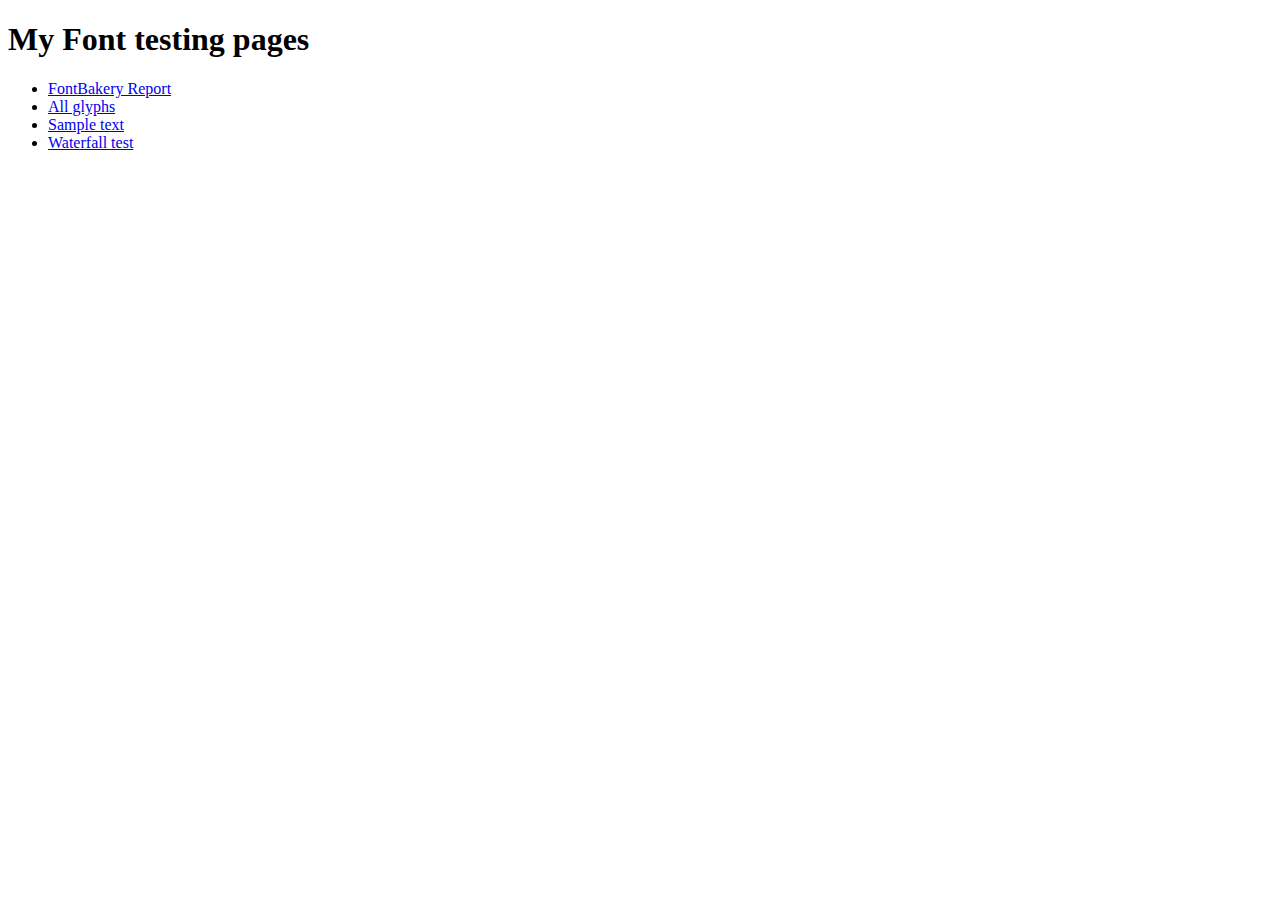
<file: font/fragment-mono-fonts/out/index.html>
<!DOCTYPE html>
<html>
	<head>
		<meta charset="utf-8" />
		<meta name="viewport" content="width=device-width, initial-scale=1" />
		<title>My Font development</title>
	</head>
	<body>
		<h1>My Font testing pages</h1>
		<ul>
			<li>
				<a href="fontbakery/fontbakery-report.html">FontBakery Report</a>
			</li>
			<li>
				<a href="proof/glyphs.html">All glyphs</a>
			</li>
			<li>
				<a href="proof/text.html">Sample text</a>
			</li>
			<li>
				<a href="proof/waterfall.html">Waterfall test</a>
			</li>
		</ul>
	</body>
</html>
</file>
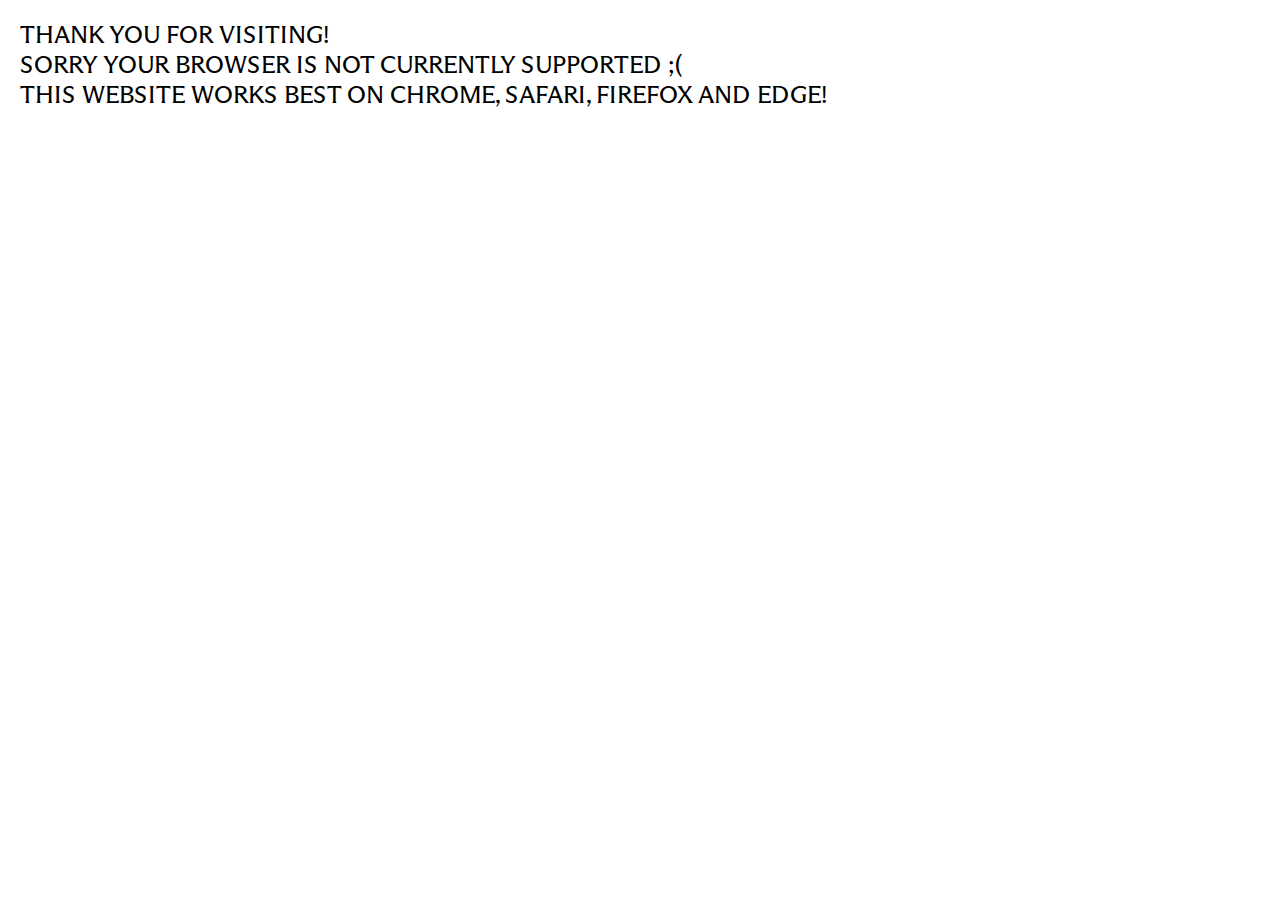
<file: index_ie.html>
<!DOCTYPE html>
<html>
  <head>
    <title>uʍop ǝpısdn slooʇ</title>
    <!-- <link rel="shortcut icon" href="favicon.ico"> -->
    <meta charset="utf-8">
    <meta name="viewport" content="width=device-width, initial-scale=1">

    <!-- css -->
    <link rel="stylesheet" href="index.css">
    <link rel="stylesheet" href="font.css">

  </head>

 <body>
   <style>
     html, body {
       padding: 10px 10px 10px 10px;
       overflow-y: auto;
    }
   </style>

    <div class="font-menu">

      Thank you for visiting!<br>
      Sorry your browser is not currently supported ;( <br>
      This website works best on Chrome, Safari, Firefox and Edge!<br><br>
    </div>
  </body>
</html>
</file>
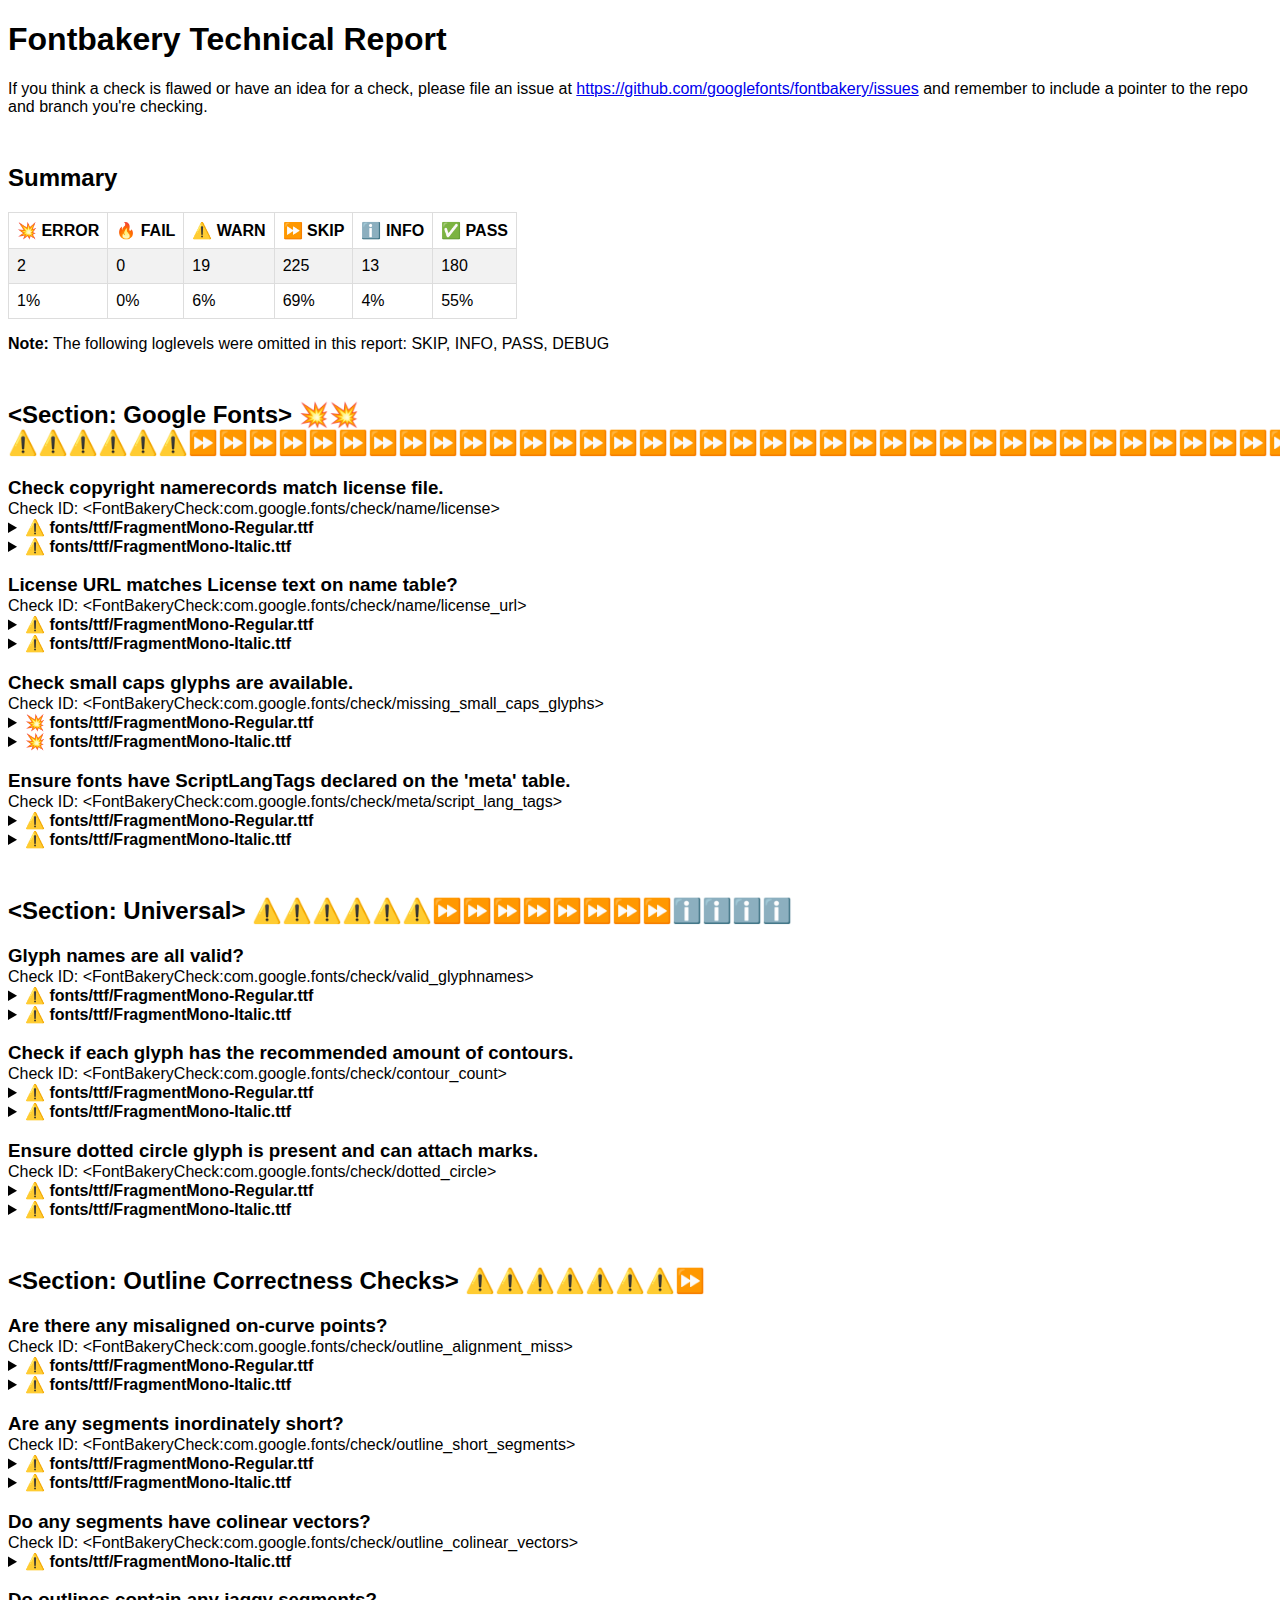
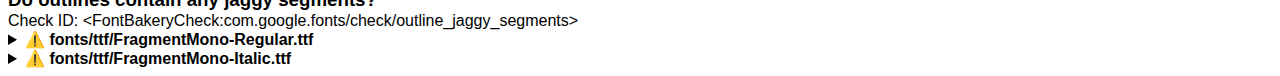
<file: font/fragment-mono-fonts/out/fontbakery/fontbakery-report.html>
<!DOCTYPE html>
                <html lang="en">
                    <head>
                        <meta charset="utf-8">
                        <title>Fontbakery Check Report</title>
                        <style>
                            
            html {
                font-family: sans-serif;
            }

            h2 {
                margin-top: 2em;
            }

            h3 {
                margin-bottom: 1px;
            }

            table {
                border-collapse: collapse;
            }

            th,
            td {
                border: 1px solid #ddd;
                padding: 0.5em
            }

            tr:nth-child(even) {
                background-color: #f2f2f2;
            }

            tr {
                text-align: left;
            }

            ul {
                margin-top: 0;
            }

            .details_item {
                list-style: none;
                display: flex;
                align-items: baseline;
            }

            .details_indicator {
                flex: 0 0 5em;
                font-weight: bold;
                padding-right: 0.5em;
                text-align: right;
            }

            .details_text {
                flex: 1 0;
            }
            
                        </style>
                    </head>
                    <body>
                    <h1>Fontbakery Technical Report</h1>
<div>If you think a check is flawed or have an idea for a check, please  file an issue at <a href='https://github.com/googlefonts/fontbakery/issues'>https://github.com/googlefonts/fontbakery/issues</a> and remember to include a pointer to the repo and branch you're checking.</div>
<h2>Summary</h2>
            <table>
            <tr>
                <th>💥 ERROR</th>
                <th>🔥 FAIL</th>
                <th>⚠️ WARN</th>
                <th>⏩ SKIP</th>
                <th>ℹ️ INFO</th>
                <th>✅ PASS</th>
            </tr>
            <tr>
                <td>2</td>
                <td>0</td>
                <td>19</td>
                <td>225</td>
                <td>13</td>
                <td>180</td>
            </tr>
            <tr>
                <td>1%</td>
                <td>0%</td>
                <td>6%</td>
                <td>69%</td>
                <td>4%</td>
                <td>55%</td>
            </tr>
            </table>
            
<p><strong>Note:</strong> The following loglevels were omitted in this report: SKIP, INFO, PASS, DEBUG</p>
<h2>&lt;Section: Google Fonts&gt; 💥💥⚠️⚠️⚠️⚠️⚠️⚠️⏩⏩⏩⏩⏩⏩⏩⏩⏩⏩⏩⏩⏩⏩⏩⏩⏩⏩⏩⏩⏩⏩⏩⏩⏩⏩⏩⏩⏩⏩⏩⏩⏩⏩⏩⏩⏩⏩⏩⏩⏩⏩⏩⏩⏩⏩⏩⏩⏩⏩⏩⏩⏩⏩⏩⏩⏩⏩⏩⏩⏩⏩⏩⏩⏩⏩⏩⏩⏩⏩⏩⏩⏩⏩⏩⏩⏩⏩⏩⏩⏩⏩⏩⏩⏩⏩⏩⏩⏩⏩⏩⏩⏩⏩⏩⏩⏩⏩⏩⏩⏩⏩⏩⏩⏩⏩⏩⏩⏩⏩⏩⏩⏩⏩⏩⏩⏩⏩⏩⏩⏩⏩⏩⏩⏩⏩⏩⏩⏩⏩⏩⏩⏩⏩⏩⏩⏩⏩⏩⏩⏩⏩⏩⏩⏩⏩⏩⏩⏩⏩⏩⏩⏩⏩⏩⏩⏩⏩⏩⏩⏩⏩⏩⏩⏩⏩ℹ️ℹ️ℹ️ℹ️ℹ️ℹ️ℹ️ℹ️ℹ️</h2>
<h3>Check copyright namerecords match license file.</h3>
<div>Check ID: &lt;FontBakeryCheck:com.google.fonts/check/name/license&gt;</div>

<details><summary>⚠️ <strong>fonts/ttf/FragmentMono-Regular.ttf</strong></summary><div><ul><li class='details_item'><span class='details_indicator'>⚠️ WARN</span><span class='details_text'><p>Please consider using HTTPS URLs at name table entry [plat=3, enc=1, name=13] [code: http-in-description]</p>
</span></li><li class='details_item'><span class='details_indicator'>⚠️ WARN</span><span class='details_text'><p>For now we're still accepting http URLs, but you should consider using https instead.
[code: http]</p>
</span></li></ul></div></details>
<details><summary>⚠️ <strong>fonts/ttf/FragmentMono-Italic.ttf</strong></summary><div><ul><li class='details_item'><span class='details_indicator'>⚠️ WARN</span><span class='details_text'><p>Please consider using HTTPS URLs at name table entry [plat=3, enc=1, name=13] [code: http-in-description]</p>
</span></li><li class='details_item'><span class='details_indicator'>⚠️ WARN</span><span class='details_text'><p>For now we're still accepting http URLs, but you should consider using https instead.
[code: http]</p>
</span></li></ul></div></details>
<h3>License URL matches License text on name table?</h3>
<div>Check ID: &lt;FontBakeryCheck:com.google.fonts/check/name/license_url&gt;</div>

<details><summary>⚠️ <strong>fonts/ttf/FragmentMono-Regular.ttf</strong></summary><div><ul><li class='details_item'><span class='details_indicator'>⚠️ WARN</span><span class='details_text'><p>Please consider using HTTPS URLs at name table entry [plat=3, enc=1, name=13] [code: http-in-description]</p>
</span></li><li class='details_item'><span class='details_indicator'>⚠️ WARN</span><span class='details_text'><p>Please consider using HTTPS URLs at name table entry [plat=3, enc=1, name=13] [code: http-in-description]</p>
</span></li><li class='details_item'><span class='details_indicator'>⚠️ WARN</span><span class='details_text'><p>Please consider using HTTPS URLs at name table entry [plat=3, enc=1, name=13] [code: http-in-description]</p>
</span></li><li class='details_item'><span class='details_indicator'>⚠️ WARN</span><span class='details_text'><p>For now we're still accepting http URLs, but you should consider using https instead.
[code: http]</p>
</span></li></ul></div></details>
<details><summary>⚠️ <strong>fonts/ttf/FragmentMono-Italic.ttf</strong></summary><div><ul><li class='details_item'><span class='details_indicator'>⚠️ WARN</span><span class='details_text'><p>Please consider using HTTPS URLs at name table entry [plat=3, enc=1, name=13] [code: http-in-description]</p>
</span></li><li class='details_item'><span class='details_indicator'>⚠️ WARN</span><span class='details_text'><p>Please consider using HTTPS URLs at name table entry [plat=3, enc=1, name=13] [code: http-in-description]</p>
</span></li><li class='details_item'><span class='details_indicator'>⚠️ WARN</span><span class='details_text'><p>Please consider using HTTPS URLs at name table entry [plat=3, enc=1, name=13] [code: http-in-description]</p>
</span></li><li class='details_item'><span class='details_indicator'>⚠️ WARN</span><span class='details_text'><p>For now we're still accepting http URLs, but you should consider using https instead.
[code: http]</p>
</span></li></ul></div></details>
<h3>Check small caps glyphs are available.</h3>
<div>Check ID: &lt;FontBakeryCheck:com.google.fonts/check/missing_small_caps_glyphs&gt;</div>

<details><summary>💥 <strong>fonts/ttf/FragmentMono-Regular.ttf</strong></summary><div><ul><li class='details_item'><span class='details_indicator'>💥 ERROR</span><span class='details_text'><p>Failed with AttributeError: mapping</p>
</span></li></ul></div></details>
<details><summary>💥 <strong>fonts/ttf/FragmentMono-Italic.ttf</strong></summary><div><ul><li class='details_item'><span class='details_indicator'>💥 ERROR</span><span class='details_text'><p>Failed with AttributeError: mapping</p>
</span></li></ul></div></details>
<h3>Ensure fonts have ScriptLangTags declared on the 'meta' table.</h3>
<div>Check ID: &lt;FontBakeryCheck:com.google.fonts/check/meta/script_lang_tags&gt;</div>

<details><summary>⚠️ <strong>fonts/ttf/FragmentMono-Regular.ttf</strong></summary><div><ul><li class='details_item'><span class='details_indicator'>⚠️ WARN</span><span class='details_text'><p>This font file does not have a 'meta' table. [code: lacks-meta-table]</p>
</span></li></ul></div></details>
<details><summary>⚠️ <strong>fonts/ttf/FragmentMono-Italic.ttf</strong></summary><div><ul><li class='details_item'><span class='details_indicator'>⚠️ WARN</span><span class='details_text'><p>This font file does not have a 'meta' table. [code: lacks-meta-table]</p>
</span></li></ul></div></details>
<h2>&lt;Section: Universal&gt; ⚠️⚠️⚠️⚠️⚠️⚠️⏩⏩⏩⏩⏩⏩⏩⏩ℹ️ℹ️ℹ️ℹ️</h2>
<h3>Glyph names are all valid?</h3>
<div>Check ID: &lt;FontBakeryCheck:com.google.fonts/check/valid_glyphnames&gt;</div>

<details><summary>⚠️ <strong>fonts/ttf/FragmentMono-Regular.ttf</strong></summary><div><ul><li class='details_item'><span class='details_indicator'>⚠️ WARN</span><span class='details_text'><p>The following glyph names may be too long for some legacy systems which may expect a maximum 31-char length limit:
semicolon_semicolon_semicolon.liga, less_numbersign_hyphen_hyphen.liga and asciitilde_asciitilde_greater.liga [code: legacy-long-names]</p>
</span></li></ul></div></details>
<details><summary>⚠️ <strong>fonts/ttf/FragmentMono-Italic.ttf</strong></summary><div><ul><li class='details_item'><span class='details_indicator'>⚠️ WARN</span><span class='details_text'><p>The following glyph names may be too long for some legacy systems which may expect a maximum 31-char length limit:
semicolon_semicolon_semicolon.liga, less_numbersign_hyphen_hyphen.liga and asciitilde_asciitilde_greater.liga [code: legacy-long-names]</p>
</span></li></ul></div></details>
<h3>Check if each glyph has the recommended amount of contours.</h3>
<div>Check ID: &lt;FontBakeryCheck:com.google.fonts/check/contour_count&gt;</div>

<details><summary>⚠️ <strong>fonts/ttf/FragmentMono-Regular.ttf</strong></summary><div><ul><li class='details_item'><span class='details_indicator'>⚠️ WARN</span><span class='details_text'><p>This check inspects the glyph outlines and detects the total number of contours in each of them. The expected values are infered from the typical ammounts of contours observed in a large collection of reference font families. The divergences listed below may simply indicate a significantly different design on some of your glyphs. On the other hand, some of these may flag actual bugs in the font such as glyphs mapped to an incorrect codepoint. Please consider reviewing the design and codepoint assignment of these to make sure they are correct.</p>
<p>The following glyphs do not have the recommended number of contours:</p>
<pre><code>- Glyph name: aogonek	Contours detected: 3	Expected: 2

- Glyph name: eogonek	Contours detected: 3	Expected: 2

- Glyph name: Uogonek	Contours detected: 2	Expected: 1

- Glyph name: uogonek	Contours detected: 2	Expected: 1

- Glyph name: uni0E3F	Contours detected: 5	Expected: 3

- Glyph name: Uogonek	Contours detected: 2	Expected: 1

- Glyph name: aogonek	Contours detected: 3	Expected: 2

- Glyph name: eogonek	Contours detected: 3	Expected: 2

- Glyph name: uni0E3F	Contours detected: 5	Expected: 3 

- And Glyph name: uogonek	Contours detected: 2	Expected: 1
</code></pre>
<p>[code: contour-count]</p>
</span></li></ul></div></details>
<details><summary>⚠️ <strong>fonts/ttf/FragmentMono-Italic.ttf</strong></summary><div><ul><li class='details_item'><span class='details_indicator'>⚠️ WARN</span><span class='details_text'><p>This check inspects the glyph outlines and detects the total number of contours in each of them. The expected values are infered from the typical ammounts of contours observed in a large collection of reference font families. The divergences listed below may simply indicate a significantly different design on some of your glyphs. On the other hand, some of these may flag actual bugs in the font such as glyphs mapped to an incorrect codepoint. Please consider reviewing the design and codepoint assignment of these to make sure they are correct.</p>
<p>The following glyphs do not have the recommended number of contours:</p>
<pre><code>- Glyph name: aogonek	Contours detected: 3	Expected: 2

- Glyph name: eogonek	Contours detected: 3	Expected: 2

- Glyph name: Uogonek	Contours detected: 2	Expected: 1

- Glyph name: uogonek	Contours detected: 2	Expected: 1

- Glyph name: uni0E3F	Contours detected: 5	Expected: 3

- Glyph name: Uogonek	Contours detected: 2	Expected: 1

- Glyph name: aogonek	Contours detected: 3	Expected: 2

- Glyph name: eogonek	Contours detected: 3	Expected: 2

- Glyph name: uni0E3F	Contours detected: 5	Expected: 3 

- And Glyph name: uogonek	Contours detected: 2	Expected: 1
</code></pre>
<p>[code: contour-count]</p>
</span></li></ul></div></details>
<h3>Ensure dotted circle glyph is present and can attach marks.</h3>
<div>Check ID: &lt;FontBakeryCheck:com.google.fonts/check/dotted_circle&gt;</div>

<details><summary>⚠️ <strong>fonts/ttf/FragmentMono-Regular.ttf</strong></summary><div><ul><li class='details_item'><span class='details_indicator'>⚠️ WARN</span><span class='details_text'><p>No dotted circle glyph present [code: missing-dotted-circle]</p>
</span></li></ul></div></details>
<details><summary>⚠️ <strong>fonts/ttf/FragmentMono-Italic.ttf</strong></summary><div><ul><li class='details_item'><span class='details_indicator'>⚠️ WARN</span><span class='details_text'><p>No dotted circle glyph present [code: missing-dotted-circle]</p>
</span></li></ul></div></details>
<h2>&lt;Section: Outline Correctness Checks&gt; ⚠️⚠️⚠️⚠️⚠️⚠️⚠️⏩</h2>
<h3>Are there any misaligned on-curve points?</h3>
<div>Check ID: &lt;FontBakeryCheck:com.google.fonts/check/outline_alignment_miss&gt;</div>

<details><summary>⚠️ <strong>fonts/ttf/FragmentMono-Regular.ttf</strong></summary><div><ul><li class='details_item'><span class='details_indicator'>⚠️ WARN</span><span class='details_text'><p>The following glyphs have on-curve points which have potentially incorrect y coordinates:</p>
<pre><code>* a (U+0061): X=340.0,Y=0.5 (should be at baseline 0?)

* h (U+0068): X=435.5,Y=523.5 (should be at x-height 524?)

* n (U+006E): X=435.5,Y=523.5 (should be at x-height 524?)

* p (U+0070): X=242.5,Y=0.5 (should be at baseline 0?)

* q (U+0071): X=379.5,Y=1.5 (should be at baseline 0?)

* t (U+0074): X=519.0,Y=-2.0 (should be at baseline 0?)

* braceleft (U+007B): X=347.0,Y=699.5 (should be at cap-height 699?)

* braceleft (U+007B): X=347.0,Y=-0.5 (should be at baseline 0?)

* braceright (U+007D): X=271.0,Y=-0.5 (should be at baseline 0?)

* braceright (U+007D): X=271.0,Y=699.5 (should be at cap-height 699?)

* macron (U+00AF): X=172.0,Y=701.0 (should be at cap-height 699?)

* macron (U+00AF): X=446.0,Y=701.0 (should be at cap-height 699?)

* agrave (U+00E0): X=340.0,Y=0.5 (should be at baseline 0?)

* aacute (U+00E1): X=340.0,Y=0.5 (should be at baseline 0?)

* acircumflex (U+00E2): X=340.0,Y=0.5 (should be at baseline 0?)

* atilde (U+00E3): X=340.0,Y=0.5 (should be at baseline 0?)

* adieresis (U+00E4): X=340.0,Y=0.5 (should be at baseline 0?)

* aring (U+00E5): X=340.0,Y=0.5 (should be at baseline 0?)

* aring (U+00E5): X=277.5,Y=698.0 (should be at cap-height 699?)

* aring (U+00E5): X=340.5,Y=698.0 (should be at cap-height 699?)

* ae (U+00E6): X=93.0,Y=-1.0 (should be at baseline 0?)

* thorn (U+00FE): X=242.5,Y=0.5 (should be at baseline 0?)

* amacron (U+0101): X=340.0,Y=0.5 (should be at baseline 0?)

* amacron (U+0101): X=172.0,Y=701.0 (should be at cap-height 699?)

* amacron (U+0101): X=446.0,Y=701.0 (should be at cap-height 699?)

* abreve (U+0103): X=340.0,Y=0.5 (should be at baseline 0?)

* aogonek (U+0105): X=340.0,Y=0.5 (should be at baseline 0?)

* emacron (U+0113): X=176.0,Y=701.0 (should be at cap-height 699?)

* emacron (U+0113): X=450.0,Y=701.0 (should be at cap-height 699?)

* imacron (U+012B): X=172.0,Y=701.0 (should be at cap-height 699?)

* imacron (U+012B): X=446.0,Y=701.0 (should be at cap-height 699?)

* omacron (U+014D): X=172.0,Y=701.0 (should be at cap-height 699?)

* omacron (U+014D): X=446.0,Y=701.0 (should be at cap-height 699?)

* tcaron (U+0165): X=519.0,Y=-2.0 (should be at baseline 0?)

* umacron (U+016B): X=172.0,Y=701.0 (should be at cap-height 699?)

* umacron (U+016B): X=446.0,Y=701.0 (should be at cap-height 699?)

* uring (U+016F): X=277.5,Y=698.0 (should be at cap-height 699?)

* uring (U+016F): X=340.5,Y=698.0 (should be at cap-height 699?)

* uni01CE (U+01CE): X=340.0,Y=0.5 (should be at baseline 0?)

* uni021B (U+021B): X=519.0,Y=-2.0 (should be at baseline 0?)

* ring (U+02DA): X=277.5,Y=698.0 (should be at cap-height 699?)

* ring (U+02DA): X=340.5,Y=698.0 (should be at cap-height 699?)

* uni0304 (U+0304): X=172.0,Y=701.0 (should be at cap-height 699?)

* uni0304 (U+0304): X=446.0,Y=701.0 (should be at cap-height 699?)

* uni030A (U+030A): X=277.5,Y=698.0 (should be at cap-height 699?)

* uni030A (U+030A): X=340.5,Y=698.0 (should be at cap-height 699?)

* uni1E9E (U+1E9E): X=435.5,Y=-1.0 (should be at baseline 0?)

* uni1E9E (U+1E9E): X=260.0,Y=-1.0 (should be at baseline 0?)

* uni2113 (U+2113): X=457.0,Y=1.0 (should be at baseline 0?)

* summation (U+2211): X=532.0,Y=700.0 (should be at cap-height 699?)

* summation (U+2211): X=61.0,Y=1.0 (should be at baseline 0?) 

* And summation (U+2211): X=66.0,Y=700.0 (should be at cap-height 699?) [code: found-misalignments]
</code></pre>
</span></li></ul></div></details>
<details><summary>⚠️ <strong>fonts/ttf/FragmentMono-Italic.ttf</strong></summary><div><ul><li class='details_item'><span class='details_indicator'>⚠️ WARN</span><span class='details_text'><p>The following glyphs have on-curve points which have potentially incorrect y coordinates:</p>
<pre><code>* dollar (U+0024): X=222.0,Y=2.0 (should be at baseline 0?)

* dollar (U+0024): X=427.0,Y=698.0 (should be at cap-height 699?)

* a (U+0061): X=419.5,Y=2.0 (should be at baseline 0?)

* u (U+0075): X=130.0,Y=1.5 (should be at baseline 0?)

* braceleft (U+007B): X=296.5,Y=1.0 (should be at baseline 0?)

* braceright (U+007D): X=352.0,Y=698.0 (should be at cap-height 699?)

* macron (U+00AF): X=265.0,Y=701.0 (should be at cap-height 699?)

* macron (U+00AF): X=539.0,Y=701.0 (should be at cap-height 699?)

* onequarter (U+00BC): X=220.0,Y=700.0 (should be at cap-height 699?)

* onequarter (U+00BC): X=265.0,Y=700.0 (should be at cap-height 699?)

* onequarter (U+00BC): X=424.0,Y=1.0 (should be at baseline 0?)

* onequarter (U+00BC): X=490.0,Y=1.0 (should be at baseline 0?)

* onehalf (U+00BD): X=220.0,Y=700.0 (should be at cap-height 699?)

* onehalf (U+00BD): X=265.0,Y=700.0 (should be at cap-height 699?)

* onehalf (U+00BD): X=289.0,Y=1.0 (should be at baseline 0?)

* onehalf (U+00BD): X=535.0,Y=1.0 (should be at baseline 0?)

* threequarters (U+00BE): X=424.0,Y=1.0 (should be at baseline 0?)

* threequarters (U+00BE): X=490.0,Y=1.0 (should be at baseline 0?)

* agrave (U+00E0): X=419.5,Y=2.0 (should be at baseline 0?)

* aacute (U+00E1): X=419.5,Y=2.0 (should be at baseline 0?)

* acircumflex (U+00E2): X=419.5,Y=2.0 (should be at baseline 0?)

* atilde (U+00E3): X=419.5,Y=2.0 (should be at baseline 0?)

* adieresis (U+00E4): X=419.5,Y=2.0 (should be at baseline 0?)

* aring (U+00E5): X=419.5,Y=2.0 (should be at baseline 0?)

* aring (U+00E5): X=343.5,Y=697.0 (should be at cap-height 699?)

* ae (U+00E6): X=67.0,Y=-0.5 (should be at baseline 0?)

* eth (U+00F0): X=258.0,Y=701.0 (should be at cap-height 699?)

* ugrave (U+00F9): X=130.0,Y=1.5 (should be at baseline 0?)

* uacute (U+00FA): X=130.0,Y=1.5 (should be at baseline 0?)

* ucircumflex (U+00FB): X=130.0,Y=1.5 (should be at baseline 0?)

* udieresis (U+00FC): X=130.0,Y=1.5 (should be at baseline 0?)

* amacron (U+0101): X=419.5,Y=2.0 (should be at baseline 0?)

* amacron (U+0101): X=244.0,Y=701.0 (should be at cap-height 699?)

* amacron (U+0101): X=518.0,Y=701.0 (should be at cap-height 699?)

* abreve (U+0103): X=419.5,Y=2.0 (should be at baseline 0?)

* aogonek (U+0105): X=419.5,Y=2.0 (should be at baseline 0?)

* emacron (U+0113): X=250.0,Y=701.0 (should be at cap-height 699?)

* emacron (U+0113): X=524.0,Y=701.0 (should be at cap-height 699?)

* imacron (U+012B): X=265.0,Y=701.0 (should be at cap-height 699?)

* imacron (U+012B): X=539.0,Y=701.0 (should be at cap-height 699?)

* omacron (U+014D): X=255.0,Y=701.0 (should be at cap-height 699?)

* omacron (U+014D): X=529.0,Y=701.0 (should be at cap-height 699?)

* oe (U+0153): X=475.0,Y=-1.5 (should be at baseline 0?)

* umacron (U+016B): X=130.0,Y=1.5 (should be at baseline 0?)

* umacron (U+016B): X=265.0,Y=701.0 (should be at cap-height 699?)

* umacron (U+016B): X=539.0,Y=701.0 (should be at cap-height 699?)

* ubreve (U+016D): X=130.0,Y=1.5 (should be at baseline 0?)

* uring (U+016F): X=130.0,Y=1.5 (should be at baseline 0?)

* uring (U+016F): X=364.5,Y=697.0 (should be at cap-height 699?)

* uhungarumlaut (U+0171): X=130.0,Y=1.5 (should be at baseline 0?)

* uogonek (U+0173): X=130.0,Y=1.5 (should be at baseline 0?)

* uni01CE (U+01CE): X=419.5,Y=2.0 (should be at baseline 0?)

* ring (U+02DA): X=364.5,Y=697.0 (should be at cap-height 699?)

* uni0304 (U+0304): X=265.0,Y=701.0 (should be at cap-height 699?)

* uni0304 (U+0304): X=539.0,Y=701.0 (should be at cap-height 699?)

* uni030A (U+030A): X=364.5,Y=697.0 (should be at cap-height 699?)

* uni20BE (U+20BE): X=440.0,Y=701.0 (should be at cap-height 699?)

* uni2153 (U+2153): X=220.0,Y=700.0 (should be at cap-height 699?)

* uni2153 (U+2153): X=265.0,Y=700.0 (should be at cap-height 699?)

* oneeighth (U+215B): X=220.0,Y=700.0 (should be at cap-height 699?)

* oneeighth (U+215B): X=265.0,Y=700.0 (should be at cap-height 699?)

* summation (U+2211): X=625.0,Y=700.0 (should be at cap-height 699?)

* summation (U+2211): X=6.0,Y=1.0 (should be at baseline 0?) 

* And summation (U+2211): X=159.0,Y=700.0 (should be at cap-height 699?) [code: found-misalignments]
</code></pre>
</span></li></ul></div></details>
<h3>Are any segments inordinately short?</h3>
<div>Check ID: &lt;FontBakeryCheck:com.google.fonts/check/outline_short_segments&gt;</div>

<details><summary>⚠️ <strong>fonts/ttf/FragmentMono-Regular.ttf</strong></summary><div><ul><li class='details_item'><span class='details_indicator'>⚠️ WARN</span><span class='details_text'><p>The following glyphs have segments which seem very short:</p>
<pre><code>* ampersand (U+0026) contains a short segment L&lt;&lt;206.0,406.0&gt;--&lt;205.0,408.0&gt;&gt;

* N (U+004E) contains a short segment L&lt;&lt;163.0,559.0&gt;--&lt;162.0,559.0&gt;&gt;

* N (U+004E) contains a short segment L&lt;&lt;455.0,135.0&gt;--&lt;456.0,135.0&gt;&gt;

* W (U+0057) contains a short segment L&lt;&lt;309.0,620.0&gt;--&lt;308.0,620.0&gt;&gt;

* W (U+0057) contains a short segment L&lt;&lt;177.0,142.0&gt;--&lt;178.0,142.0&gt;&gt;

* W (U+0057) contains a short segment L&lt;&lt;441.0,133.0&gt;--&lt;442.0,133.0&gt;&gt;

* w (U+0077) contains a short segment L&lt;&lt;181.0,85.0&gt;--&lt;182.0,85.0&gt;&gt;

* w (U+0077) contains a short segment L&lt;&lt;437.0,84.0&gt;--&lt;438.0,84.0&gt;&gt;

* w (U+0077) contains a short segment L&lt;&lt;308.0,451.0&gt;--&lt;307.0,451.0&gt;&gt;

* ordfeminine (U+00AA) contains a short segment B&lt;&lt;452.0,412.0&gt;-&lt;454.0,412.0&gt;-&lt;457.0,412.0&gt;&gt;

* ordfeminine (U+00AA) contains a short segment B&lt;&lt;457.0,412.0&gt;-&lt;460.0,412.0&gt;-&lt;462.0,413.0&gt;&gt;

* AE (U+00C6) contains a short segment L&lt;&lt;306.0,619.0&gt;--&lt;302.0,619.0&gt;&gt;

* Ntilde (U+00D1) contains a short segment L&lt;&lt;163.0,559.0&gt;--&lt;162.0,559.0&gt;&gt;

* Ntilde (U+00D1) contains a short segment L&lt;&lt;455.0,135.0&gt;--&lt;456.0,135.0&gt;&gt;

* germandbls (U+00DF) contains a short segment B&lt;&lt;304.0,-9.0&gt;-&lt;292.0,-8.0&gt;-&lt;281.0,-6.0&gt;&gt;

* germandbls (U+00DF) contains a short segment B&lt;&lt;281.0,66.0&gt;-&lt;295.0,65.0&gt;-&lt;305.0,65.0&gt;&gt;

* germandbls (U+00DF) contains a short segment B&lt;&lt;305.0,65.0&gt;-&lt;315.0,65.0&gt;-&lt;322.0,65.0&gt;&gt;

* Nacute (U+0143) contains a short segment L&lt;&lt;163.0,559.0&gt;--&lt;162.0,559.0&gt;&gt;

* Nacute (U+0143) contains a short segment L&lt;&lt;455.0,135.0&gt;--&lt;456.0,135.0&gt;&gt;

* uni0145 (U+0145) contains a short segment L&lt;&lt;163.0,559.0&gt;--&lt;162.0,559.0&gt;&gt;

* uni0145 (U+0145) contains a short segment L&lt;&lt;455.0,135.0&gt;--&lt;456.0,135.0&gt;&gt;

* Ncaron (U+0147) contains a short segment L&lt;&lt;163.0,559.0&gt;--&lt;162.0,559.0&gt;&gt;

* Ncaron (U+0147) contains a short segment L&lt;&lt;455.0,135.0&gt;--&lt;456.0,135.0&gt;&gt;

* Eng (U+014A) contains a short segment L&lt;&lt;335.0,-144.0&gt;--&lt;359.0,-144.0&gt;&gt;

* OE (U+0152) contains a short segment L&lt;&lt;306.0,621.0&gt;--&lt;299.0,621.0&gt;&gt;

* Wcircumflex (U+0174) contains a short segment L&lt;&lt;309.0,620.0&gt;--&lt;308.0,620.0&gt;&gt;

* Wcircumflex (U+0174) contains a short segment L&lt;&lt;177.0,142.0&gt;--&lt;178.0,142.0&gt;&gt;

* Wcircumflex (U+0174) contains a short segment L&lt;&lt;441.0,133.0&gt;--&lt;442.0,133.0&gt;&gt;

* wcircumflex (U+0175) contains a short segment L&lt;&lt;181.0,85.0&gt;--&lt;182.0,85.0&gt;&gt;

* wcircumflex (U+0175) contains a short segment L&lt;&lt;437.0,84.0&gt;--&lt;438.0,84.0&gt;&gt;

* wcircumflex (U+0175) contains a short segment L&lt;&lt;308.0,451.0&gt;--&lt;307.0,451.0&gt;&gt;

* uni0E3F (U+0E3F) contains a short segment L&lt;&lt;337.0,695.0&gt;--&lt;341.0,695.0&gt;&gt;

* uni0E3F (U+0E3F) contains a short segment L&lt;&lt;337.0,396.0&gt;--&lt;338.0,396.0&gt;&gt;

* Wgrave (U+1E80) contains a short segment L&lt;&lt;309.0,620.0&gt;--&lt;308.0,620.0&gt;&gt;

* Wgrave (U+1E80) contains a short segment L&lt;&lt;177.0,142.0&gt;--&lt;178.0,142.0&gt;&gt;

* Wgrave (U+1E80) contains a short segment L&lt;&lt;441.0,133.0&gt;--&lt;442.0,133.0&gt;&gt;

* wgrave (U+1E81) contains a short segment L&lt;&lt;181.0,85.0&gt;--&lt;182.0,85.0&gt;&gt;

* wgrave (U+1E81) contains a short segment L&lt;&lt;437.0,84.0&gt;--&lt;438.0,84.0&gt;&gt;

* wgrave (U+1E81) contains a short segment L&lt;&lt;308.0,451.0&gt;--&lt;307.0,451.0&gt;&gt;

* Wacute (U+1E82) contains a short segment L&lt;&lt;309.0,620.0&gt;--&lt;308.0,620.0&gt;&gt;

* Wacute (U+1E82) contains a short segment L&lt;&lt;177.0,142.0&gt;--&lt;178.0,142.0&gt;&gt;

* Wacute (U+1E82) contains a short segment L&lt;&lt;441.0,133.0&gt;--&lt;442.0,133.0&gt;&gt;

* wacute (U+1E83) contains a short segment L&lt;&lt;181.0,85.0&gt;--&lt;182.0,85.0&gt;&gt;

* wacute (U+1E83) contains a short segment L&lt;&lt;437.0,84.0&gt;--&lt;438.0,84.0&gt;&gt;

* wacute (U+1E83) contains a short segment L&lt;&lt;308.0,451.0&gt;--&lt;307.0,451.0&gt;&gt;

* Wdieresis (U+1E84) contains a short segment L&lt;&lt;309.0,620.0&gt;--&lt;308.0,620.0&gt;&gt;

* Wdieresis (U+1E84) contains a short segment L&lt;&lt;177.0,142.0&gt;--&lt;178.0,142.0&gt;&gt;

* Wdieresis (U+1E84) contains a short segment L&lt;&lt;441.0,133.0&gt;--&lt;442.0,133.0&gt;&gt;

* wdieresis (U+1E85) contains a short segment L&lt;&lt;181.0,85.0&gt;--&lt;182.0,85.0&gt;&gt;

* wdieresis (U+1E85) contains a short segment L&lt;&lt;437.0,84.0&gt;--&lt;438.0,84.0&gt;&gt;

* wdieresis (U+1E85) contains a short segment L&lt;&lt;308.0,451.0&gt;--&lt;307.0,451.0&gt;&gt;

* colonmonetary (U+20A1) contains a short segment L&lt;&lt;332.0,57.0&gt;--&lt;335.0,57.0&gt;&gt;

* estimated (U+212E) contains a short segment L&lt;&lt;533.0,149.0&gt;--&lt;531.0,142.0&gt;&gt;

* uni21AA (U+21AA) contains a short segment L&lt;&lt;255.0,573.0&gt;--&lt;245.0,573.0&gt;&gt;

* partialdiff (U+2202) contains a short segment L&lt;&lt;469.0,355.0&gt;--&lt;469.0,355.0&gt;&gt; 

* And summation (U+2211) contains a short segment L&lt;&lt;455.0,316.0&gt;--&lt;455.0,304.0&gt;&gt; [code: found-short-segments]
</code></pre>
</span></li></ul></div></details>
<details><summary>⚠️ <strong>fonts/ttf/FragmentMono-Italic.ttf</strong></summary><div><ul><li class='details_item'><span class='details_indicator'>⚠️ WARN</span><span class='details_text'><p>The following glyphs have segments which seem very short:</p>
<pre><code>* dollar (U+0024) contains a short segment B&lt;&lt;368.0,704.0&gt;-&lt;370.0,704.0&gt;-&lt;371.0,704.0&gt;&gt;

* ampersand (U+0026) contains a short segment L&lt;&lt;234.0,416.0&gt;--&lt;227.0,428.0&gt;&gt;

* at (U+0040) contains a short segment B&lt;&lt;432.0,125.5&gt;-&lt;440.0,109.0&gt;-&lt;457.0,109.0&gt;&gt;

* N (U+004E) contains a short segment L&lt;&lt;230.0,581.0&gt;--&lt;229.0,581.0&gt;&gt;

* N (U+004E) contains a short segment L&lt;&lt;424.0,114.0&gt;--&lt;425.0,114.0&gt;&gt;

* W (U+0057) contains a short segment L&lt;&lt;384.0,620.0&gt;--&lt;383.0,620.0&gt;&gt;

* W (U+0057) contains a short segment L&lt;&lt;148.0,139.0&gt;--&lt;149.0,139.0&gt;&gt;

* W (U+0057) contains a short segment L&lt;&lt;411.0,135.0&gt;--&lt;412.0,135.0&gt;&gt;

* w (U+0077) contains a short segment L&lt;&lt;142.0,84.0&gt;--&lt;143.0,84.0&gt;&gt;

* w (U+0077) contains a short segment L&lt;&lt;396.0,84.0&gt;--&lt;397.0,84.0&gt;&gt;

* w (U+0077) contains a short segment L&lt;&lt;346.0,451.0&gt;--&lt;345.0,451.0&gt;&gt;

* sterling (U+00A3) contains a short segment B&lt;&lt;280.0,291.0&gt;-&lt;281.0,280.0&gt;-&lt;281.0,270.0&gt;&gt;

* AE (U+00C6) contains a short segment L&lt;&lt;382.0,619.0&gt;--&lt;377.0,619.0&gt;&gt;

* Ntilde (U+00D1) contains a short segment L&lt;&lt;230.0,581.0&gt;--&lt;229.0,581.0&gt;&gt;

* Ntilde (U+00D1) contains a short segment L&lt;&lt;424.0,114.0&gt;--&lt;425.0,114.0&gt;&gt;

* germandbls (U+00DF) contains a short segment B&lt;&lt;336.0,343.0&gt;-&lt;330.0,343.0&gt;-&lt;323.5,343.0&gt;&gt;

* germandbls (U+00DF) contains a short segment B&lt;&lt;323.5,343.0&gt;-&lt;317.0,343.0&gt;-&lt;310.0,342.0&gt;&gt;

* Nacute (U+0143) contains a short segment L&lt;&lt;230.0,581.0&gt;--&lt;229.0,581.0&gt;&gt;

* Nacute (U+0143) contains a short segment L&lt;&lt;424.0,114.0&gt;--&lt;425.0,114.0&gt;&gt;

* uni0145 (U+0145) contains a short segment L&lt;&lt;230.0,581.0&gt;--&lt;229.0,581.0&gt;&gt;

* uni0145 (U+0145) contains a short segment L&lt;&lt;424.0,114.0&gt;--&lt;425.0,114.0&gt;&gt;

* Ncaron (U+0147) contains a short segment L&lt;&lt;230.0,581.0&gt;--&lt;229.0,581.0&gt;&gt;

* Ncaron (U+0147) contains a short segment L&lt;&lt;424.0,114.0&gt;--&lt;425.0,114.0&gt;&gt;

* Eng (U+014A) contains a short segment B&lt;&lt;255.0,-218.0&gt;-&lt;242.0,-218.0&gt;-&lt;234.0,-217.0&gt;&gt;

* eng (U+014B) contains a short segment B&lt;&lt;248.0,-218.0&gt;-&lt;241.0,-218.0&gt;-&lt;229.5,-218.0&gt;&gt;

* eng (U+014B) contains a short segment B&lt;&lt;229.5,-218.0&gt;-&lt;218.0,-218.0&gt;-&lt;210.0,-217.0&gt;&gt;

* eng (U+014B) contains a short segment L&lt;&lt;225.0,-144.0&gt;--&lt;245.0,-144.0&gt;&gt;

* Wcircumflex (U+0174) contains a short segment L&lt;&lt;384.0,620.0&gt;--&lt;383.0,620.0&gt;&gt;

* Wcircumflex (U+0174) contains a short segment L&lt;&lt;148.0,139.0&gt;--&lt;149.0,139.0&gt;&gt;

* Wcircumflex (U+0174) contains a short segment L&lt;&lt;411.0,135.0&gt;--&lt;412.0,135.0&gt;&gt;

* wcircumflex (U+0175) contains a short segment L&lt;&lt;142.0,84.0&gt;--&lt;143.0,84.0&gt;&gt;

* wcircumflex (U+0175) contains a short segment L&lt;&lt;396.0,84.0&gt;--&lt;397.0,84.0&gt;&gt;

* wcircumflex (U+0175) contains a short segment L&lt;&lt;346.0,451.0&gt;--&lt;345.0,451.0&gt;&gt;

* Wgrave (U+1E80) contains a short segment L&lt;&lt;384.0,620.0&gt;--&lt;383.0,620.0&gt;&gt;

* Wgrave (U+1E80) contains a short segment L&lt;&lt;148.0,139.0&gt;--&lt;149.0,139.0&gt;&gt;

* Wgrave (U+1E80) contains a short segment L&lt;&lt;411.0,135.0&gt;--&lt;412.0,135.0&gt;&gt;

* wgrave (U+1E81) contains a short segment L&lt;&lt;142.0,84.0&gt;--&lt;143.0,84.0&gt;&gt;

* wgrave (U+1E81) contains a short segment L&lt;&lt;396.0,84.0&gt;--&lt;397.0,84.0&gt;&gt;

* wgrave (U+1E81) contains a short segment L&lt;&lt;346.0,451.0&gt;--&lt;345.0,451.0&gt;&gt;

* Wacute (U+1E82) contains a short segment L&lt;&lt;384.0,620.0&gt;--&lt;383.0,620.0&gt;&gt;

* Wacute (U+1E82) contains a short segment L&lt;&lt;148.0,139.0&gt;--&lt;149.0,139.0&gt;&gt;

* Wacute (U+1E82) contains a short segment L&lt;&lt;411.0,135.0&gt;--&lt;412.0,135.0&gt;&gt;

* wacute (U+1E83) contains a short segment L&lt;&lt;142.0,84.0&gt;--&lt;143.0,84.0&gt;&gt;

* wacute (U+1E83) contains a short segment L&lt;&lt;396.0,84.0&gt;--&lt;397.0,84.0&gt;&gt;

* wacute (U+1E83) contains a short segment L&lt;&lt;346.0,451.0&gt;--&lt;345.0,451.0&gt;&gt;

* Wdieresis (U+1E84) contains a short segment L&lt;&lt;384.0,620.0&gt;--&lt;383.0,620.0&gt;&gt;

* Wdieresis (U+1E84) contains a short segment L&lt;&lt;148.0,139.0&gt;--&lt;149.0,139.0&gt;&gt;

* Wdieresis (U+1E84) contains a short segment L&lt;&lt;411.0,135.0&gt;--&lt;412.0,135.0&gt;&gt;

* wdieresis (U+1E85) contains a short segment L&lt;&lt;142.0,84.0&gt;--&lt;143.0,84.0&gt;&gt;

* wdieresis (U+1E85) contains a short segment L&lt;&lt;396.0,84.0&gt;--&lt;397.0,84.0&gt;&gt;

* wdieresis (U+1E85) contains a short segment L&lt;&lt;346.0,451.0&gt;--&lt;345.0,451.0&gt;&gt;

* lira (U+20A4) contains a short segment L&lt;&lt;207.0,257.0&gt;--&lt;207.0,259.0&gt;&gt;

* lira (U+20A4) contains a short segment B&lt;&lt;281.0,270.0&gt;-&lt;281.0,263.0&gt;-&lt;281.0,257.0&gt;&gt;

* Euro (U+20AC) contains a short segment L&lt;&lt;203.0,245.0&gt;--&lt;203.0,244.0&gt;&gt;

* uni20B1 (U+20B1) contains a short segment L&lt;&lt;561.0,502.0&gt;--&lt;561.0,500.0&gt;&gt;

* uni20B1 (U+20B1) contains a short segment B&lt;&lt;486.0,494.0&gt;-&lt;486.0,494.0&gt;-&lt;486.0,495.0&gt;&gt;

* uni20B5 (U+20B5) contains a short segment L&lt;&lt;318.0,57.0&gt;--&lt;319.0,57.0&gt;&gt;

* uni20B5 (U+20B5) contains a short segment B&lt;&lt;307.0,-18.0&gt;-&lt;304.0,-18.0&gt;-&lt;302.0,-18.0&gt;&gt;

* uni20BE (U+20BE) contains a short segment B&lt;&lt;369.0,704.0&gt;-&lt;380.0,705.0&gt;-&lt;392.0,705.0&gt;&gt;

* estimated (U+212E) contains a short segment L&lt;&lt;533.0,149.0&gt;--&lt;531.0,142.0&gt;&gt;

* uni21AA (U+21AA) contains a short segment L&lt;&lt;255.0,573.0&gt;--&lt;245.0,573.0&gt;&gt; 

* And summation (U+2211) contains a short segment L&lt;&lt;466.0,316.0&gt;--&lt;463.0,303.0&gt;&gt; [code: found-short-segments]
</code></pre>
</span></li></ul></div></details>
<h3>Do any segments have colinear vectors?</h3>
<div>Check ID: &lt;FontBakeryCheck:com.google.fonts/check/outline_colinear_vectors&gt;</div>

<details><summary>⚠️ <strong>fonts/ttf/FragmentMono-Italic.ttf</strong></summary><div><ul><li class='details_item'><span class='details_indicator'>⚠️ WARN</span><span class='details_text'><p>The following glyphs have colinear vectors:</p>
<pre><code>* eng (U+014B): L&lt;&lt;371.0,-37.0&gt;--&lt;379.0,0.0&gt;&gt; -&gt; L&lt;&lt;379.0,0.0&gt;--&lt;456.0,363.0&gt;&gt; 

* And eng (U+014B): L&lt;&lt;542.0,376.0&gt;--&lt;462.0,0.0&gt;&gt; -&gt; L&lt;&lt;462.0,0.0&gt;--&lt;449.0,-59.0&gt;&gt; [code: found-colinear-vectors]
</code></pre>
</span></li></ul></div></details>
<h3>Do outlines contain any jaggy segments?</h3>
<div>Check ID: &lt;FontBakeryCheck:com.google.fonts/check/outline_jaggy_segments&gt;</div>

<details><summary>⚠️ <strong>fonts/ttf/FragmentMono-Regular.ttf</strong></summary><div><ul><li class='details_item'><span class='details_indicator'>⚠️ WARN</span><span class='details_text'><p>The following glyphs have jaggy segments:</p>
<pre><code>* trademark (U+2122): L&lt;&lt;403.0,332.0&gt;--&lt;348.0,639.0&gt;&gt;/L&lt;&lt;348.0,639.0&gt;--&lt;348.0,332.0&gt;&gt; = 10.15696551936229

* trademark (U+2122): L&lt;&lt;516.0,332.0&gt;--&lt;516.0,639.0&gt;&gt;/L&lt;&lt;516.0,639.0&gt;--&lt;462.0,332.0&gt;&gt; = 9.976036422751434

* uni20A9 (U+20A9): L&lt;&lt;137.0,699.0&gt;--&lt;199.0,93.0&gt;&gt;/L&lt;&lt;199.0,93.0&gt;--&lt;268.0,699.0&gt;&gt; = 12.337420712236526

* uni20A9 (U+20A9): L&lt;&lt;350.0,699.0&gt;--&lt;420.0,93.0&gt;&gt;/L&lt;&lt;420.0,93.0&gt;--&lt;481.0,699.0&gt;&gt; = 12.337157115263608

* uni20A9 (U+20A9): L&lt;&lt;375.0,0.0&gt;--&lt;309.0,579.0&gt;&gt;/L&lt;&lt;309.0,579.0&gt;--&lt;243.0,0.0&gt;&gt; = 13.006111889763387

* uni2116 (U+2116): L&lt;&lt;129.0,699.0&gt;--&lt;250.0,118.0&gt;&gt;/L&lt;&lt;250.0,118.0&gt;--&lt;250.0,699.0&gt;&gt; = 11.764350807103282 

* And uni2116 (U+2116): L&lt;&lt;220.0,0.0&gt;--&lt;102.0,576.0&gt;&gt;/L&lt;&lt;102.0,576.0&gt;--&lt;102.0,0.0&gt;&gt; = 11.577489206021184 [code: found-jaggy-segments]
</code></pre>
</span></li></ul></div></details>
<details><summary>⚠️ <strong>fonts/ttf/FragmentMono-Italic.ttf</strong></summary><div><ul><li class='details_item'><span class='details_indicator'>⚠️ WARN</span><span class='details_text'><p>The following glyphs have jaggy segments:</p>
<pre><code>* trademark (U+2122): L&lt;&lt;418.0,332.0&gt;--&lt;428.0,639.0&gt;&gt;/L&lt;&lt;428.0,639.0&gt;--&lt;363.0,332.0&gt;&gt; = 10.08883041066053

* trademark (U+2122): L&lt;&lt;531.0,332.0&gt;--&lt;596.0,639.0&gt;&gt;/L&lt;&lt;596.0,639.0&gt;--&lt;477.0,332.0&gt;&gt; = 9.232951420697566

* uni20A9 (U+20A9): L&lt;&lt;229.0,699.0&gt;--&lt;162.0,93.0&gt;&gt;/L&lt;&lt;162.0,93.0&gt;--&lt;360.0,699.0&gt;&gt; = 11.784848165590649

* uni20A9 (U+20A9): L&lt;&lt;319.0,0.0&gt;--&lt;375.0,579.0&gt;&gt;/L&lt;&lt;375.0,579.0&gt;--&lt;187.0,0.0&gt;&gt; = 12.464119629827673

* uni20A9 (U+20A9): L&lt;&lt;442.0,699.0&gt;--&lt;382.0,93.0&gt;&gt;/L&lt;&lt;382.0,93.0&gt;--&lt;573.0,699.0&gt;&gt; = 11.83946742345819

* uni2116 (U+2116): L&lt;&lt;164.0,0.0&gt;--&lt;172.0,592.0&gt;&gt;/L&lt;&lt;172.0,592.0&gt;--&lt;45.0,0.0&gt;&gt; = 11.333755455975231 

* And uni2116 (U+2116): L&lt;&lt;222.0,699.0&gt;--&lt;216.0,102.0&gt;&gt;/L&lt;&lt;216.0,102.0&gt;--&lt;344.0,699.0&gt;&gt; = 11.525493565128695 [code: found-jaggy-segments]
</code></pre>
</span></li></ul></div></details>
                    </body>
                </html>
</file>
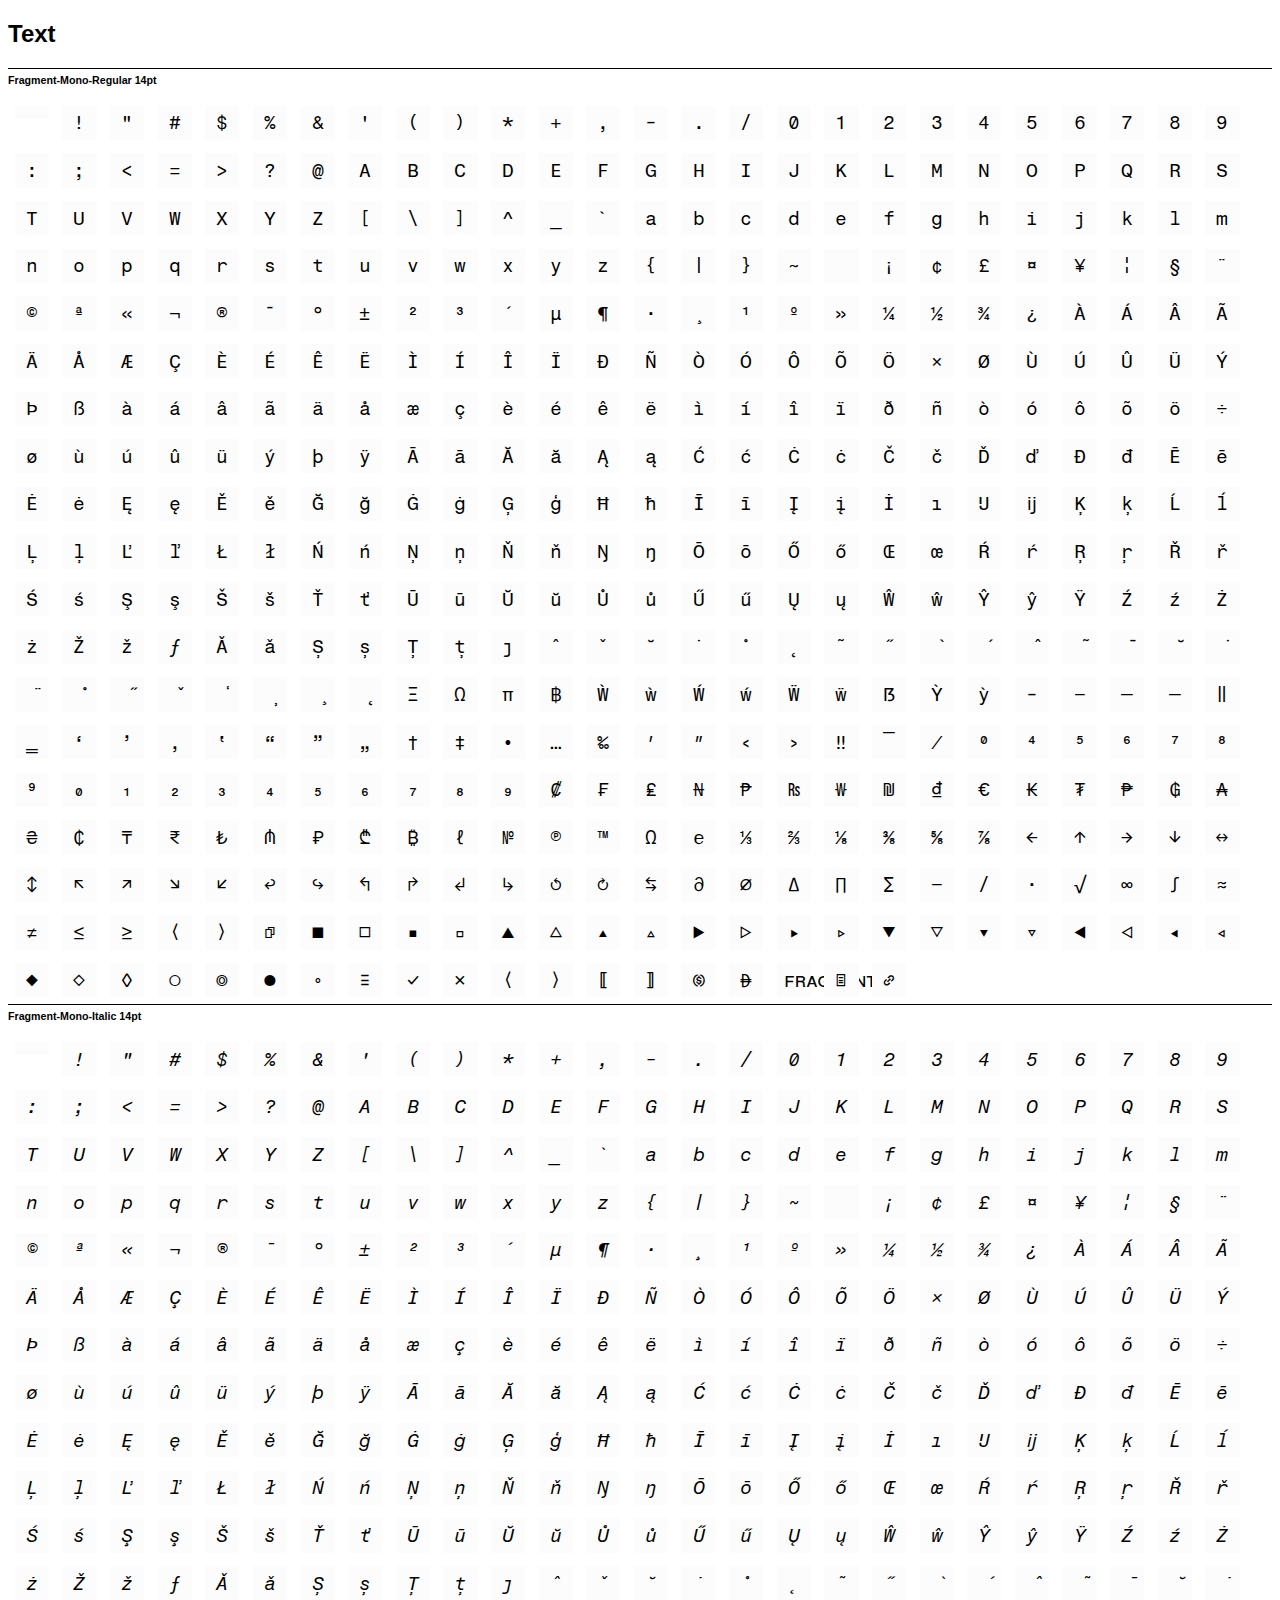
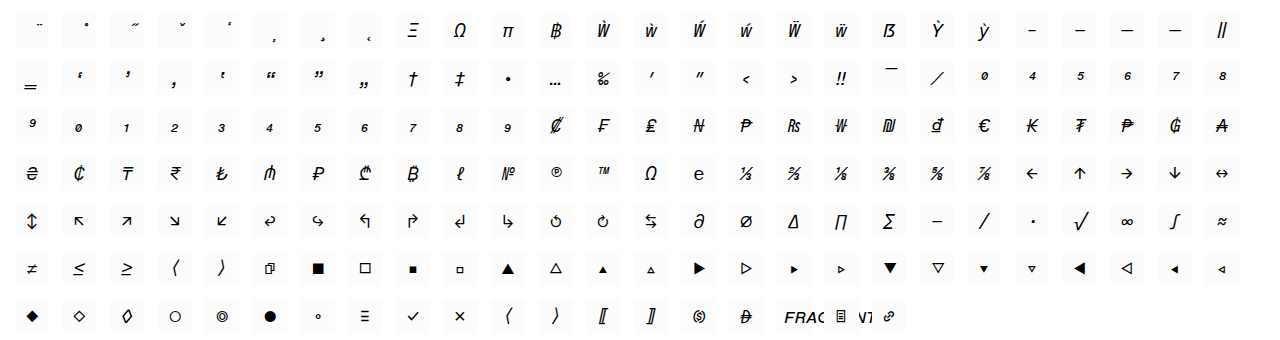
<file: font/fragment-mono-fonts/out/proof/glyphs.html>
<!DOCTYPE html>
<html lang="en">
<head>
    
    <meta http-equiv="Content-Type" content="text/html; charset=utf-8"/>
    <title>GFR - Glyphs</title>
    
    <style type="text/css">
    

        html{
	  font-family: sans-serif;
	}
	.box-title{
	  width: 100%;
	  float: left;
	  font-size: 8pt;
	  font-weight: 700;
	  border-top: 1px solid black;
	  padding-top: 5px;
	  margin-bottom: 10pt;
	  display: block;
	}
	.box{
	  margin-bottom: 20pt;
	}
	
	#nav{
	  position: fixed;
	  right: 20px;
	}
	#font-toggle{
	  display: block;
	  font-weight: 700;
	  cursor: pointer;
	  -webkit-user-select: none; /* Safari */        
	  -moz-user-select: none; /* Firefox */
          -ms-user-select: none; /* IE10+/Edge */
	  user-select: none; /* Standard */
	  text-align: center;
	  color: white;
	  background-color: black;
	  width: 50px;
	  display: block;
	  padding: 10px;
	}

	  

	  

	  
	    @font-face { src: url(fonts/FragmentMono-Regular.ttf); font-family: Fragment-Mono-Regular; font-weight: 400; font-stretch: 100%; font-style: normal; }
	  
	    @font-face { src: url(fonts/FragmentMono-Italic.ttf); font-family: Fragment-Mono-Italic; font-weight: 400; font-stretch: 100%; font-style: italic; }
	  

	  

	  

	  
	    .Fragment-Mono-Regular { font-family: Fragment-Mono-Regular; font-weight: 400; font-style: normal; font-stretch: 100%; }
	  
	    .Fragment-Mono-Italic { font-family: Fragment-Mono-Italic; font-weight: 400; font-style: italic; font-stretch: 100%; }
	  
	
.cell{
  position: relative;
  z-index: -1;
  float: left;
  background-color: #fcfcfc;
  display: block;
  text-align: center;
  padding: 5pt;
  margin: 5pt;
  width: 21.0px;
  line-height: 21.0px;
}

    </style>
</head>
<body>
    
    <div id="content">
	<h2>
<b>Text</b>
</h2>
	
  
      <div class="box">
	<div class="box-title">Fragment-Mono-Regular 14pt</div>
	  <span class="Fragment-Mono-Regular" style="font-size: 14pt">
	    
	      <div class="cell"> </div>
	    
	      <div class="cell">!</div>
	    
	      <div class="cell">&#34;</div>
	    
	      <div class="cell">#</div>
	    
	      <div class="cell">$</div>
	    
	      <div class="cell">%</div>
	    
	      <div class="cell">&amp;</div>
	    
	      <div class="cell">&#39;</div>
	    
	      <div class="cell">(</div>
	    
	      <div class="cell">)</div>
	    
	      <div class="cell">*</div>
	    
	      <div class="cell">+</div>
	    
	      <div class="cell">,</div>
	    
	      <div class="cell">-</div>
	    
	      <div class="cell">.</div>
	    
	      <div class="cell">/</div>
	    
	      <div class="cell">0</div>
	    
	      <div class="cell">1</div>
	    
	      <div class="cell">2</div>
	    
	      <div class="cell">3</div>
	    
	      <div class="cell">4</div>
	    
	      <div class="cell">5</div>
	    
	      <div class="cell">6</div>
	    
	      <div class="cell">7</div>
	    
	      <div class="cell">8</div>
	    
	      <div class="cell">9</div>
	    
	      <div class="cell">:</div>
	    
	      <div class="cell">;</div>
	    
	      <div class="cell">&lt;</div>
	    
	      <div class="cell">=</div>
	    
	      <div class="cell">&gt;</div>
	    
	      <div class="cell">?</div>
	    
	      <div class="cell">@</div>
	    
	      <div class="cell">A</div>
	    
	      <div class="cell">B</div>
	    
	      <div class="cell">C</div>
	    
	      <div class="cell">D</div>
	    
	      <div class="cell">E</div>
	    
	      <div class="cell">F</div>
	    
	      <div class="cell">G</div>
	    
	      <div class="cell">H</div>
	    
	      <div class="cell">I</div>
	    
	      <div class="cell">J</div>
	    
	      <div class="cell">K</div>
	    
	      <div class="cell">L</div>
	    
	      <div class="cell">M</div>
	    
	      <div class="cell">N</div>
	    
	      <div class="cell">O</div>
	    
	      <div class="cell">P</div>
	    
	      <div class="cell">Q</div>
	    
	      <div class="cell">R</div>
	    
	      <div class="cell">S</div>
	    
	      <div class="cell">T</div>
	    
	      <div class="cell">U</div>
	    
	      <div class="cell">V</div>
	    
	      <div class="cell">W</div>
	    
	      <div class="cell">X</div>
	    
	      <div class="cell">Y</div>
	    
	      <div class="cell">Z</div>
	    
	      <div class="cell">[</div>
	    
	      <div class="cell">\</div>
	    
	      <div class="cell">]</div>
	    
	      <div class="cell">^</div>
	    
	      <div class="cell">_</div>
	    
	      <div class="cell">`</div>
	    
	      <div class="cell">a</div>
	    
	      <div class="cell">b</div>
	    
	      <div class="cell">c</div>
	    
	      <div class="cell">d</div>
	    
	      <div class="cell">e</div>
	    
	      <div class="cell">f</div>
	    
	      <div class="cell">g</div>
	    
	      <div class="cell">h</div>
	    
	      <div class="cell">i</div>
	    
	      <div class="cell">j</div>
	    
	      <div class="cell">k</div>
	    
	      <div class="cell">l</div>
	    
	      <div class="cell">m</div>
	    
	      <div class="cell">n</div>
	    
	      <div class="cell">o</div>
	    
	      <div class="cell">p</div>
	    
	      <div class="cell">q</div>
	    
	      <div class="cell">r</div>
	    
	      <div class="cell">s</div>
	    
	      <div class="cell">t</div>
	    
	      <div class="cell">u</div>
	    
	      <div class="cell">v</div>
	    
	      <div class="cell">w</div>
	    
	      <div class="cell">x</div>
	    
	      <div class="cell">y</div>
	    
	      <div class="cell">z</div>
	    
	      <div class="cell">{</div>
	    
	      <div class="cell">|</div>
	    
	      <div class="cell">}</div>
	    
	      <div class="cell">~</div>
	    
	      <div class="cell"> </div>
	    
	      <div class="cell">¡</div>
	    
	      <div class="cell">¢</div>
	    
	      <div class="cell">£</div>
	    
	      <div class="cell">¤</div>
	    
	      <div class="cell">¥</div>
	    
	      <div class="cell">¦</div>
	    
	      <div class="cell">§</div>
	    
	      <div class="cell">¨</div>
	    
	      <div class="cell">©</div>
	    
	      <div class="cell">ª</div>
	    
	      <div class="cell">«</div>
	    
	      <div class="cell">¬</div>
	    
	      <div class="cell">®</div>
	    
	      <div class="cell">¯</div>
	    
	      <div class="cell">°</div>
	    
	      <div class="cell">±</div>
	    
	      <div class="cell">²</div>
	    
	      <div class="cell">³</div>
	    
	      <div class="cell">´</div>
	    
	      <div class="cell">µ</div>
	    
	      <div class="cell">¶</div>
	    
	      <div class="cell">·</div>
	    
	      <div class="cell">¸</div>
	    
	      <div class="cell">¹</div>
	    
	      <div class="cell">º</div>
	    
	      <div class="cell">»</div>
	    
	      <div class="cell">¼</div>
	    
	      <div class="cell">½</div>
	    
	      <div class="cell">¾</div>
	    
	      <div class="cell">¿</div>
	    
	      <div class="cell">À</div>
	    
	      <div class="cell">Á</div>
	    
	      <div class="cell">Â</div>
	    
	      <div class="cell">Ã</div>
	    
	      <div class="cell">Ä</div>
	    
	      <div class="cell">Å</div>
	    
	      <div class="cell">Æ</div>
	    
	      <div class="cell">Ç</div>
	    
	      <div class="cell">È</div>
	    
	      <div class="cell">É</div>
	    
	      <div class="cell">Ê</div>
	    
	      <div class="cell">Ë</div>
	    
	      <div class="cell">Ì</div>
	    
	      <div class="cell">Í</div>
	    
	      <div class="cell">Î</div>
	    
	      <div class="cell">Ï</div>
	    
	      <div class="cell">Ð</div>
	    
	      <div class="cell">Ñ</div>
	    
	      <div class="cell">Ò</div>
	    
	      <div class="cell">Ó</div>
	    
	      <div class="cell">Ô</div>
	    
	      <div class="cell">Õ</div>
	    
	      <div class="cell">Ö</div>
	    
	      <div class="cell">×</div>
	    
	      <div class="cell">Ø</div>
	    
	      <div class="cell">Ù</div>
	    
	      <div class="cell">Ú</div>
	    
	      <div class="cell">Û</div>
	    
	      <div class="cell">Ü</div>
	    
	      <div class="cell">Ý</div>
	    
	      <div class="cell">Þ</div>
	    
	      <div class="cell">ß</div>
	    
	      <div class="cell">à</div>
	    
	      <div class="cell">á</div>
	    
	      <div class="cell">â</div>
	    
	      <div class="cell">ã</div>
	    
	      <div class="cell">ä</div>
	    
	      <div class="cell">å</div>
	    
	      <div class="cell">æ</div>
	    
	      <div class="cell">ç</div>
	    
	      <div class="cell">è</div>
	    
	      <div class="cell">é</div>
	    
	      <div class="cell">ê</div>
	    
	      <div class="cell">ë</div>
	    
	      <div class="cell">ì</div>
	    
	      <div class="cell">í</div>
	    
	      <div class="cell">î</div>
	    
	      <div class="cell">ï</div>
	    
	      <div class="cell">ð</div>
	    
	      <div class="cell">ñ</div>
	    
	      <div class="cell">ò</div>
	    
	      <div class="cell">ó</div>
	    
	      <div class="cell">ô</div>
	    
	      <div class="cell">õ</div>
	    
	      <div class="cell">ö</div>
	    
	      <div class="cell">÷</div>
	    
	      <div class="cell">ø</div>
	    
	      <div class="cell">ù</div>
	    
	      <div class="cell">ú</div>
	    
	      <div class="cell">û</div>
	    
	      <div class="cell">ü</div>
	    
	      <div class="cell">ý</div>
	    
	      <div class="cell">þ</div>
	    
	      <div class="cell">ÿ</div>
	    
	      <div class="cell">Ā</div>
	    
	      <div class="cell">ā</div>
	    
	      <div class="cell">Ă</div>
	    
	      <div class="cell">ă</div>
	    
	      <div class="cell">Ą</div>
	    
	      <div class="cell">ą</div>
	    
	      <div class="cell">Ć</div>
	    
	      <div class="cell">ć</div>
	    
	      <div class="cell">Ċ</div>
	    
	      <div class="cell">ċ</div>
	    
	      <div class="cell">Č</div>
	    
	      <div class="cell">č</div>
	    
	      <div class="cell">Ď</div>
	    
	      <div class="cell">ď</div>
	    
	      <div class="cell">Đ</div>
	    
	      <div class="cell">đ</div>
	    
	      <div class="cell">Ē</div>
	    
	      <div class="cell">ē</div>
	    
	      <div class="cell">Ė</div>
	    
	      <div class="cell">ė</div>
	    
	      <div class="cell">Ę</div>
	    
	      <div class="cell">ę</div>
	    
	      <div class="cell">Ě</div>
	    
	      <div class="cell">ě</div>
	    
	      <div class="cell">Ğ</div>
	    
	      <div class="cell">ğ</div>
	    
	      <div class="cell">Ġ</div>
	    
	      <div class="cell">ġ</div>
	    
	      <div class="cell">Ģ</div>
	    
	      <div class="cell">ģ</div>
	    
	      <div class="cell">Ħ</div>
	    
	      <div class="cell">ħ</div>
	    
	      <div class="cell">Ī</div>
	    
	      <div class="cell">ī</div>
	    
	      <div class="cell">Į</div>
	    
	      <div class="cell">į</div>
	    
	      <div class="cell">İ</div>
	    
	      <div class="cell">ı</div>
	    
	      <div class="cell">Ĳ</div>
	    
	      <div class="cell">ĳ</div>
	    
	      <div class="cell">Ķ</div>
	    
	      <div class="cell">ķ</div>
	    
	      <div class="cell">Ĺ</div>
	    
	      <div class="cell">ĺ</div>
	    
	      <div class="cell">Ļ</div>
	    
	      <div class="cell">ļ</div>
	    
	      <div class="cell">Ľ</div>
	    
	      <div class="cell">ľ</div>
	    
	      <div class="cell">Ł</div>
	    
	      <div class="cell">ł</div>
	    
	      <div class="cell">Ń</div>
	    
	      <div class="cell">ń</div>
	    
	      <div class="cell">Ņ</div>
	    
	      <div class="cell">ņ</div>
	    
	      <div class="cell">Ň</div>
	    
	      <div class="cell">ň</div>
	    
	      <div class="cell">Ŋ</div>
	    
	      <div class="cell">ŋ</div>
	    
	      <div class="cell">Ō</div>
	    
	      <div class="cell">ō</div>
	    
	      <div class="cell">Ő</div>
	    
	      <div class="cell">ő</div>
	    
	      <div class="cell">Œ</div>
	    
	      <div class="cell">œ</div>
	    
	      <div class="cell">Ŕ</div>
	    
	      <div class="cell">ŕ</div>
	    
	      <div class="cell">Ŗ</div>
	    
	      <div class="cell">ŗ</div>
	    
	      <div class="cell">Ř</div>
	    
	      <div class="cell">ř</div>
	    
	      <div class="cell">Ś</div>
	    
	      <div class="cell">ś</div>
	    
	      <div class="cell">Ş</div>
	    
	      <div class="cell">ş</div>
	    
	      <div class="cell">Š</div>
	    
	      <div class="cell">š</div>
	    
	      <div class="cell">Ť</div>
	    
	      <div class="cell">ť</div>
	    
	      <div class="cell">Ū</div>
	    
	      <div class="cell">ū</div>
	    
	      <div class="cell">Ŭ</div>
	    
	      <div class="cell">ŭ</div>
	    
	      <div class="cell">Ů</div>
	    
	      <div class="cell">ů</div>
	    
	      <div class="cell">Ű</div>
	    
	      <div class="cell">ű</div>
	    
	      <div class="cell">Ų</div>
	    
	      <div class="cell">ų</div>
	    
	      <div class="cell">Ŵ</div>
	    
	      <div class="cell">ŵ</div>
	    
	      <div class="cell">Ŷ</div>
	    
	      <div class="cell">ŷ</div>
	    
	      <div class="cell">Ÿ</div>
	    
	      <div class="cell">Ź</div>
	    
	      <div class="cell">ź</div>
	    
	      <div class="cell">Ż</div>
	    
	      <div class="cell">ż</div>
	    
	      <div class="cell">Ž</div>
	    
	      <div class="cell">ž</div>
	    
	      <div class="cell">ƒ</div>
	    
	      <div class="cell">Ǎ</div>
	    
	      <div class="cell">ǎ</div>
	    
	      <div class="cell">Ș</div>
	    
	      <div class="cell">ș</div>
	    
	      <div class="cell">Ț</div>
	    
	      <div class="cell">ț</div>
	    
	      <div class="cell">ȷ</div>
	    
	      <div class="cell">ˆ</div>
	    
	      <div class="cell">ˇ</div>
	    
	      <div class="cell">˘</div>
	    
	      <div class="cell">˙</div>
	    
	      <div class="cell">˚</div>
	    
	      <div class="cell">˛</div>
	    
	      <div class="cell">˜</div>
	    
	      <div class="cell">˝</div>
	    
	      <div class="cell">̀</div>
	    
	      <div class="cell">́</div>
	    
	      <div class="cell">̂</div>
	    
	      <div class="cell">̃</div>
	    
	      <div class="cell">̄</div>
	    
	      <div class="cell">̆</div>
	    
	      <div class="cell">̇</div>
	    
	      <div class="cell">̈</div>
	    
	      <div class="cell">̊</div>
	    
	      <div class="cell">̋</div>
	    
	      <div class="cell">̌</div>
	    
	      <div class="cell">̒</div>
	    
	      <div class="cell">̦</div>
	    
	      <div class="cell">̧</div>
	    
	      <div class="cell">̨</div>
	    
	      <div class="cell">Ξ</div>
	    
	      <div class="cell">Ω</div>
	    
	      <div class="cell">π</div>
	    
	      <div class="cell">฿</div>
	    
	      <div class="cell">Ẁ</div>
	    
	      <div class="cell">ẁ</div>
	    
	      <div class="cell">Ẃ</div>
	    
	      <div class="cell">ẃ</div>
	    
	      <div class="cell">Ẅ</div>
	    
	      <div class="cell">ẅ</div>
	    
	      <div class="cell">ẞ</div>
	    
	      <div class="cell">Ỳ</div>
	    
	      <div class="cell">ỳ</div>
	    
	      <div class="cell">‑</div>
	    
	      <div class="cell">–</div>
	    
	      <div class="cell">—</div>
	    
	      <div class="cell">―</div>
	    
	      <div class="cell">‖</div>
	    
	      <div class="cell">‗</div>
	    
	      <div class="cell">‘</div>
	    
	      <div class="cell">’</div>
	    
	      <div class="cell">‚</div>
	    
	      <div class="cell">‛</div>
	    
	      <div class="cell">“</div>
	    
	      <div class="cell">”</div>
	    
	      <div class="cell">„</div>
	    
	      <div class="cell">†</div>
	    
	      <div class="cell">‡</div>
	    
	      <div class="cell">•</div>
	    
	      <div class="cell">…</div>
	    
	      <div class="cell">‰</div>
	    
	      <div class="cell">′</div>
	    
	      <div class="cell">″</div>
	    
	      <div class="cell">‹</div>
	    
	      <div class="cell">›</div>
	    
	      <div class="cell">‼</div>
	    
	      <div class="cell">‾</div>
	    
	      <div class="cell">⁄</div>
	    
	      <div class="cell">⁰</div>
	    
	      <div class="cell">⁴</div>
	    
	      <div class="cell">⁵</div>
	    
	      <div class="cell">⁶</div>
	    
	      <div class="cell">⁷</div>
	    
	      <div class="cell">⁸</div>
	    
	      <div class="cell">⁹</div>
	    
	      <div class="cell">₀</div>
	    
	      <div class="cell">₁</div>
	    
	      <div class="cell">₂</div>
	    
	      <div class="cell">₃</div>
	    
	      <div class="cell">₄</div>
	    
	      <div class="cell">₅</div>
	    
	      <div class="cell">₆</div>
	    
	      <div class="cell">₇</div>
	    
	      <div class="cell">₈</div>
	    
	      <div class="cell">₉</div>
	    
	      <div class="cell">₡</div>
	    
	      <div class="cell">₣</div>
	    
	      <div class="cell">₤</div>
	    
	      <div class="cell">₦</div>
	    
	      <div class="cell">₧</div>
	    
	      <div class="cell">₨</div>
	    
	      <div class="cell">₩</div>
	    
	      <div class="cell">₪</div>
	    
	      <div class="cell">₫</div>
	    
	      <div class="cell">€</div>
	    
	      <div class="cell">₭</div>
	    
	      <div class="cell">₮</div>
	    
	      <div class="cell">₱</div>
	    
	      <div class="cell">₲</div>
	    
	      <div class="cell">₳</div>
	    
	      <div class="cell">₴</div>
	    
	      <div class="cell">₵</div>
	    
	      <div class="cell">₸</div>
	    
	      <div class="cell">₹</div>
	    
	      <div class="cell">₺</div>
	    
	      <div class="cell">₼</div>
	    
	      <div class="cell">₽</div>
	    
	      <div class="cell">₾</div>
	    
	      <div class="cell">₿</div>
	    
	      <div class="cell">ℓ</div>
	    
	      <div class="cell">№</div>
	    
	      <div class="cell">℗</div>
	    
	      <div class="cell">™</div>
	    
	      <div class="cell">Ω</div>
	    
	      <div class="cell">℮</div>
	    
	      <div class="cell">⅓</div>
	    
	      <div class="cell">⅔</div>
	    
	      <div class="cell">⅛</div>
	    
	      <div class="cell">⅜</div>
	    
	      <div class="cell">⅝</div>
	    
	      <div class="cell">⅞</div>
	    
	      <div class="cell">←</div>
	    
	      <div class="cell">↑</div>
	    
	      <div class="cell">→</div>
	    
	      <div class="cell">↓</div>
	    
	      <div class="cell">↔</div>
	    
	      <div class="cell">↕</div>
	    
	      <div class="cell">↖</div>
	    
	      <div class="cell">↗</div>
	    
	      <div class="cell">↘</div>
	    
	      <div class="cell">↙</div>
	    
	      <div class="cell">↩</div>
	    
	      <div class="cell">↪</div>
	    
	      <div class="cell">↰</div>
	    
	      <div class="cell">↱</div>
	    
	      <div class="cell">↲</div>
	    
	      <div class="cell">↳</div>
	    
	      <div class="cell">↺</div>
	    
	      <div class="cell">↻</div>
	    
	      <div class="cell">⇆</div>
	    
	      <div class="cell">∂</div>
	    
	      <div class="cell">∅</div>
	    
	      <div class="cell">∆</div>
	    
	      <div class="cell">∏</div>
	    
	      <div class="cell">∑</div>
	    
	      <div class="cell">−</div>
	    
	      <div class="cell">∕</div>
	    
	      <div class="cell">∙</div>
	    
	      <div class="cell">√</div>
	    
	      <div class="cell">∞</div>
	    
	      <div class="cell">∫</div>
	    
	      <div class="cell">≈</div>
	    
	      <div class="cell">≠</div>
	    
	      <div class="cell">≤</div>
	    
	      <div class="cell">≥</div>
	    
	      <div class="cell">〈</div>
	    
	      <div class="cell">〉</div>
	    
	      <div class="cell">⎘</div>
	    
	      <div class="cell">■</div>
	    
	      <div class="cell">□</div>
	    
	      <div class="cell">▪</div>
	    
	      <div class="cell">▫</div>
	    
	      <div class="cell">▲</div>
	    
	      <div class="cell">△</div>
	    
	      <div class="cell">▴</div>
	    
	      <div class="cell">▵</div>
	    
	      <div class="cell">▶</div>
	    
	      <div class="cell">▷</div>
	    
	      <div class="cell">▸</div>
	    
	      <div class="cell">▹</div>
	    
	      <div class="cell">▼</div>
	    
	      <div class="cell">▽</div>
	    
	      <div class="cell">▾</div>
	    
	      <div class="cell">▿</div>
	    
	      <div class="cell">◀</div>
	    
	      <div class="cell">◁</div>
	    
	      <div class="cell">◂</div>
	    
	      <div class="cell">◃</div>
	    
	      <div class="cell">◆</div>
	    
	      <div class="cell">◇</div>
	    
	      <div class="cell">◊</div>
	    
	      <div class="cell">○</div>
	    
	      <div class="cell">◎</div>
	    
	      <div class="cell">●</div>
	    
	      <div class="cell">◦</div>
	    
	      <div class="cell">☰</div>
	    
	      <div class="cell">✓</div>
	    
	      <div class="cell">✗</div>
	    
	      <div class="cell">⟨</div>
	    
	      <div class="cell">⟩</div>
	    
	      <div class="cell">〚</div>
	    
	      <div class="cell">〛</div>
	    
	      <div class="cell"></div>
	    
	      <div class="cell"></div>
	    
	      <div class="cell"></div>
	    
	      <div class="cell">📄</div>
	    
	      <div class="cell">🔗</div>
	    
          </span>
       </div>
    
      <div class="box">
	<div class="box-title">Fragment-Mono-Italic 14pt</div>
	  <span class="Fragment-Mono-Italic" style="font-size: 14pt">
	    
	      <div class="cell"> </div>
	    
	      <div class="cell">!</div>
	    
	      <div class="cell">&#34;</div>
	    
	      <div class="cell">#</div>
	    
	      <div class="cell">$</div>
	    
	      <div class="cell">%</div>
	    
	      <div class="cell">&amp;</div>
	    
	      <div class="cell">&#39;</div>
	    
	      <div class="cell">(</div>
	    
	      <div class="cell">)</div>
	    
	      <div class="cell">*</div>
	    
	      <div class="cell">+</div>
	    
	      <div class="cell">,</div>
	    
	      <div class="cell">-</div>
	    
	      <div class="cell">.</div>
	    
	      <div class="cell">/</div>
	    
	      <div class="cell">0</div>
	    
	      <div class="cell">1</div>
	    
	      <div class="cell">2</div>
	    
	      <div class="cell">3</div>
	    
	      <div class="cell">4</div>
	    
	      <div class="cell">5</div>
	    
	      <div class="cell">6</div>
	    
	      <div class="cell">7</div>
	    
	      <div class="cell">8</div>
	    
	      <div class="cell">9</div>
	    
	      <div class="cell">:</div>
	    
	      <div class="cell">;</div>
	    
	      <div class="cell">&lt;</div>
	    
	      <div class="cell">=</div>
	    
	      <div class="cell">&gt;</div>
	    
	      <div class="cell">?</div>
	    
	      <div class="cell">@</div>
	    
	      <div class="cell">A</div>
	    
	      <div class="cell">B</div>
	    
	      <div class="cell">C</div>
	    
	      <div class="cell">D</div>
	    
	      <div class="cell">E</div>
	    
	      <div class="cell">F</div>
	    
	      <div class="cell">G</div>
	    
	      <div class="cell">H</div>
	    
	      <div class="cell">I</div>
	    
	      <div class="cell">J</div>
	    
	      <div class="cell">K</div>
	    
	      <div class="cell">L</div>
	    
	      <div class="cell">M</div>
	    
	      <div class="cell">N</div>
	    
	      <div class="cell">O</div>
	    
	      <div class="cell">P</div>
	    
	      <div class="cell">Q</div>
	    
	      <div class="cell">R</div>
	    
	      <div class="cell">S</div>
	    
	      <div class="cell">T</div>
	    
	      <div class="cell">U</div>
	    
	      <div class="cell">V</div>
	    
	      <div class="cell">W</div>
	    
	      <div class="cell">X</div>
	    
	      <div class="cell">Y</div>
	    
	      <div class="cell">Z</div>
	    
	      <div class="cell">[</div>
	    
	      <div class="cell">\</div>
	    
	      <div class="cell">]</div>
	    
	      <div class="cell">^</div>
	    
	      <div class="cell">_</div>
	    
	      <div class="cell">`</div>
	    
	      <div class="cell">a</div>
	    
	      <div class="cell">b</div>
	    
	      <div class="cell">c</div>
	    
	      <div class="cell">d</div>
	    
	      <div class="cell">e</div>
	    
	      <div class="cell">f</div>
	    
	      <div class="cell">g</div>
	    
	      <div class="cell">h</div>
	    
	      <div class="cell">i</div>
	    
	      <div class="cell">j</div>
	    
	      <div class="cell">k</div>
	    
	      <div class="cell">l</div>
	    
	      <div class="cell">m</div>
	    
	      <div class="cell">n</div>
	    
	      <div class="cell">o</div>
	    
	      <div class="cell">p</div>
	    
	      <div class="cell">q</div>
	    
	      <div class="cell">r</div>
	    
	      <div class="cell">s</div>
	    
	      <div class="cell">t</div>
	    
	      <div class="cell">u</div>
	    
	      <div class="cell">v</div>
	    
	      <div class="cell">w</div>
	    
	      <div class="cell">x</div>
	    
	      <div class="cell">y</div>
	    
	      <div class="cell">z</div>
	    
	      <div class="cell">{</div>
	    
	      <div class="cell">|</div>
	    
	      <div class="cell">}</div>
	    
	      <div class="cell">~</div>
	    
	      <div class="cell"> </div>
	    
	      <div class="cell">¡</div>
	    
	      <div class="cell">¢</div>
	    
	      <div class="cell">£</div>
	    
	      <div class="cell">¤</div>
	    
	      <div class="cell">¥</div>
	    
	      <div class="cell">¦</div>
	    
	      <div class="cell">§</div>
	    
	      <div class="cell">¨</div>
	    
	      <div class="cell">©</div>
	    
	      <div class="cell">ª</div>
	    
	      <div class="cell">«</div>
	    
	      <div class="cell">¬</div>
	    
	      <div class="cell">®</div>
	    
	      <div class="cell">¯</div>
	    
	      <div class="cell">°</div>
	    
	      <div class="cell">±</div>
	    
	      <div class="cell">²</div>
	    
	      <div class="cell">³</div>
	    
	      <div class="cell">´</div>
	    
	      <div class="cell">µ</div>
	    
	      <div class="cell">¶</div>
	    
	      <div class="cell">·</div>
	    
	      <div class="cell">¸</div>
	    
	      <div class="cell">¹</div>
	    
	      <div class="cell">º</div>
	    
	      <div class="cell">»</div>
	    
	      <div class="cell">¼</div>
	    
	      <div class="cell">½</div>
	    
	      <div class="cell">¾</div>
	    
	      <div class="cell">¿</div>
	    
	      <div class="cell">À</div>
	    
	      <div class="cell">Á</div>
	    
	      <div class="cell">Â</div>
	    
	      <div class="cell">Ã</div>
	    
	      <div class="cell">Ä</div>
	    
	      <div class="cell">Å</div>
	    
	      <div class="cell">Æ</div>
	    
	      <div class="cell">Ç</div>
	    
	      <div class="cell">È</div>
	    
	      <div class="cell">É</div>
	    
	      <div class="cell">Ê</div>
	    
	      <div class="cell">Ë</div>
	    
	      <div class="cell">Ì</div>
	    
	      <div class="cell">Í</div>
	    
	      <div class="cell">Î</div>
	    
	      <div class="cell">Ï</div>
	    
	      <div class="cell">Ð</div>
	    
	      <div class="cell">Ñ</div>
	    
	      <div class="cell">Ò</div>
	    
	      <div class="cell">Ó</div>
	    
	      <div class="cell">Ô</div>
	    
	      <div class="cell">Õ</div>
	    
	      <div class="cell">Ö</div>
	    
	      <div class="cell">×</div>
	    
	      <div class="cell">Ø</div>
	    
	      <div class="cell">Ù</div>
	    
	      <div class="cell">Ú</div>
	    
	      <div class="cell">Û</div>
	    
	      <div class="cell">Ü</div>
	    
	      <div class="cell">Ý</div>
	    
	      <div class="cell">Þ</div>
	    
	      <div class="cell">ß</div>
	    
	      <div class="cell">à</div>
	    
	      <div class="cell">á</div>
	    
	      <div class="cell">â</div>
	    
	      <div class="cell">ã</div>
	    
	      <div class="cell">ä</div>
	    
	      <div class="cell">å</div>
	    
	      <div class="cell">æ</div>
	    
	      <div class="cell">ç</div>
	    
	      <div class="cell">è</div>
	    
	      <div class="cell">é</div>
	    
	      <div class="cell">ê</div>
	    
	      <div class="cell">ë</div>
	    
	      <div class="cell">ì</div>
	    
	      <div class="cell">í</div>
	    
	      <div class="cell">î</div>
	    
	      <div class="cell">ï</div>
	    
	      <div class="cell">ð</div>
	    
	      <div class="cell">ñ</div>
	    
	      <div class="cell">ò</div>
	    
	      <div class="cell">ó</div>
	    
	      <div class="cell">ô</div>
	    
	      <div class="cell">õ</div>
	    
	      <div class="cell">ö</div>
	    
	      <div class="cell">÷</div>
	    
	      <div class="cell">ø</div>
	    
	      <div class="cell">ù</div>
	    
	      <div class="cell">ú</div>
	    
	      <div class="cell">û</div>
	    
	      <div class="cell">ü</div>
	    
	      <div class="cell">ý</div>
	    
	      <div class="cell">þ</div>
	    
	      <div class="cell">ÿ</div>
	    
	      <div class="cell">Ā</div>
	    
	      <div class="cell">ā</div>
	    
	      <div class="cell">Ă</div>
	    
	      <div class="cell">ă</div>
	    
	      <div class="cell">Ą</div>
	    
	      <div class="cell">ą</div>
	    
	      <div class="cell">Ć</div>
	    
	      <div class="cell">ć</div>
	    
	      <div class="cell">Ċ</div>
	    
	      <div class="cell">ċ</div>
	    
	      <div class="cell">Č</div>
	    
	      <div class="cell">č</div>
	    
	      <div class="cell">Ď</div>
	    
	      <div class="cell">ď</div>
	    
	      <div class="cell">Đ</div>
	    
	      <div class="cell">đ</div>
	    
	      <div class="cell">Ē</div>
	    
	      <div class="cell">ē</div>
	    
	      <div class="cell">Ė</div>
	    
	      <div class="cell">ė</div>
	    
	      <div class="cell">Ę</div>
	    
	      <div class="cell">ę</div>
	    
	      <div class="cell">Ě</div>
	    
	      <div class="cell">ě</div>
	    
	      <div class="cell">Ğ</div>
	    
	      <div class="cell">ğ</div>
	    
	      <div class="cell">Ġ</div>
	    
	      <div class="cell">ġ</div>
	    
	      <div class="cell">Ģ</div>
	    
	      <div class="cell">ģ</div>
	    
	      <div class="cell">Ħ</div>
	    
	      <div class="cell">ħ</div>
	    
	      <div class="cell">Ī</div>
	    
	      <div class="cell">ī</div>
	    
	      <div class="cell">Į</div>
	    
	      <div class="cell">į</div>
	    
	      <div class="cell">İ</div>
	    
	      <div class="cell">ı</div>
	    
	      <div class="cell">Ĳ</div>
	    
	      <div class="cell">ĳ</div>
	    
	      <div class="cell">Ķ</div>
	    
	      <div class="cell">ķ</div>
	    
	      <div class="cell">Ĺ</div>
	    
	      <div class="cell">ĺ</div>
	    
	      <div class="cell">Ļ</div>
	    
	      <div class="cell">ļ</div>
	    
	      <div class="cell">Ľ</div>
	    
	      <div class="cell">ľ</div>
	    
	      <div class="cell">Ł</div>
	    
	      <div class="cell">ł</div>
	    
	      <div class="cell">Ń</div>
	    
	      <div class="cell">ń</div>
	    
	      <div class="cell">Ņ</div>
	    
	      <div class="cell">ņ</div>
	    
	      <div class="cell">Ň</div>
	    
	      <div class="cell">ň</div>
	    
	      <div class="cell">Ŋ</div>
	    
	      <div class="cell">ŋ</div>
	    
	      <div class="cell">Ō</div>
	    
	      <div class="cell">ō</div>
	    
	      <div class="cell">Ő</div>
	    
	      <div class="cell">ő</div>
	    
	      <div class="cell">Œ</div>
	    
	      <div class="cell">œ</div>
	    
	      <div class="cell">Ŕ</div>
	    
	      <div class="cell">ŕ</div>
	    
	      <div class="cell">Ŗ</div>
	    
	      <div class="cell">ŗ</div>
	    
	      <div class="cell">Ř</div>
	    
	      <div class="cell">ř</div>
	    
	      <div class="cell">Ś</div>
	    
	      <div class="cell">ś</div>
	    
	      <div class="cell">Ş</div>
	    
	      <div class="cell">ş</div>
	    
	      <div class="cell">Š</div>
	    
	      <div class="cell">š</div>
	    
	      <div class="cell">Ť</div>
	    
	      <div class="cell">ť</div>
	    
	      <div class="cell">Ū</div>
	    
	      <div class="cell">ū</div>
	    
	      <div class="cell">Ŭ</div>
	    
	      <div class="cell">ŭ</div>
	    
	      <div class="cell">Ů</div>
	    
	      <div class="cell">ů</div>
	    
	      <div class="cell">Ű</div>
	    
	      <div class="cell">ű</div>
	    
	      <div class="cell">Ų</div>
	    
	      <div class="cell">ų</div>
	    
	      <div class="cell">Ŵ</div>
	    
	      <div class="cell">ŵ</div>
	    
	      <div class="cell">Ŷ</div>
	    
	      <div class="cell">ŷ</div>
	    
	      <div class="cell">Ÿ</div>
	    
	      <div class="cell">Ź</div>
	    
	      <div class="cell">ź</div>
	    
	      <div class="cell">Ż</div>
	    
	      <div class="cell">ż</div>
	    
	      <div class="cell">Ž</div>
	    
	      <div class="cell">ž</div>
	    
	      <div class="cell">ƒ</div>
	    
	      <div class="cell">Ǎ</div>
	    
	      <div class="cell">ǎ</div>
	    
	      <div class="cell">Ș</div>
	    
	      <div class="cell">ș</div>
	    
	      <div class="cell">Ț</div>
	    
	      <div class="cell">ț</div>
	    
	      <div class="cell">ȷ</div>
	    
	      <div class="cell">ˆ</div>
	    
	      <div class="cell">ˇ</div>
	    
	      <div class="cell">˘</div>
	    
	      <div class="cell">˙</div>
	    
	      <div class="cell">˚</div>
	    
	      <div class="cell">˛</div>
	    
	      <div class="cell">˜</div>
	    
	      <div class="cell">˝</div>
	    
	      <div class="cell">̀</div>
	    
	      <div class="cell">́</div>
	    
	      <div class="cell">̂</div>
	    
	      <div class="cell">̃</div>
	    
	      <div class="cell">̄</div>
	    
	      <div class="cell">̆</div>
	    
	      <div class="cell">̇</div>
	    
	      <div class="cell">̈</div>
	    
	      <div class="cell">̊</div>
	    
	      <div class="cell">̋</div>
	    
	      <div class="cell">̌</div>
	    
	      <div class="cell">̒</div>
	    
	      <div class="cell">̦</div>
	    
	      <div class="cell">̧</div>
	    
	      <div class="cell">̨</div>
	    
	      <div class="cell">Ξ</div>
	    
	      <div class="cell">Ω</div>
	    
	      <div class="cell">π</div>
	    
	      <div class="cell">฿</div>
	    
	      <div class="cell">Ẁ</div>
	    
	      <div class="cell">ẁ</div>
	    
	      <div class="cell">Ẃ</div>
	    
	      <div class="cell">ẃ</div>
	    
	      <div class="cell">Ẅ</div>
	    
	      <div class="cell">ẅ</div>
	    
	      <div class="cell">ẞ</div>
	    
	      <div class="cell">Ỳ</div>
	    
	      <div class="cell">ỳ</div>
	    
	      <div class="cell">‑</div>
	    
	      <div class="cell">–</div>
	    
	      <div class="cell">—</div>
	    
	      <div class="cell">―</div>
	    
	      <div class="cell">‖</div>
	    
	      <div class="cell">‗</div>
	    
	      <div class="cell">‘</div>
	    
	      <div class="cell">’</div>
	    
	      <div class="cell">‚</div>
	    
	      <div class="cell">‛</div>
	    
	      <div class="cell">“</div>
	    
	      <div class="cell">”</div>
	    
	      <div class="cell">„</div>
	    
	      <div class="cell">†</div>
	    
	      <div class="cell">‡</div>
	    
	      <div class="cell">•</div>
	    
	      <div class="cell">…</div>
	    
	      <div class="cell">‰</div>
	    
	      <div class="cell">′</div>
	    
	      <div class="cell">″</div>
	    
	      <div class="cell">‹</div>
	    
	      <div class="cell">›</div>
	    
	      <div class="cell">‼</div>
	    
	      <div class="cell">‾</div>
	    
	      <div class="cell">⁄</div>
	    
	      <div class="cell">⁰</div>
	    
	      <div class="cell">⁴</div>
	    
	      <div class="cell">⁵</div>
	    
	      <div class="cell">⁶</div>
	    
	      <div class="cell">⁷</div>
	    
	      <div class="cell">⁸</div>
	    
	      <div class="cell">⁹</div>
	    
	      <div class="cell">₀</div>
	    
	      <div class="cell">₁</div>
	    
	      <div class="cell">₂</div>
	    
	      <div class="cell">₃</div>
	    
	      <div class="cell">₄</div>
	    
	      <div class="cell">₅</div>
	    
	      <div class="cell">₆</div>
	    
	      <div class="cell">₇</div>
	    
	      <div class="cell">₈</div>
	    
	      <div class="cell">₉</div>
	    
	      <div class="cell">₡</div>
	    
	      <div class="cell">₣</div>
	    
	      <div class="cell">₤</div>
	    
	      <div class="cell">₦</div>
	    
	      <div class="cell">₧</div>
	    
	      <div class="cell">₨</div>
	    
	      <div class="cell">₩</div>
	    
	      <div class="cell">₪</div>
	    
	      <div class="cell">₫</div>
	    
	      <div class="cell">€</div>
	    
	      <div class="cell">₭</div>
	    
	      <div class="cell">₮</div>
	    
	      <div class="cell">₱</div>
	    
	      <div class="cell">₲</div>
	    
	      <div class="cell">₳</div>
	    
	      <div class="cell">₴</div>
	    
	      <div class="cell">₵</div>
	    
	      <div class="cell">₸</div>
	    
	      <div class="cell">₹</div>
	    
	      <div class="cell">₺</div>
	    
	      <div class="cell">₼</div>
	    
	      <div class="cell">₽</div>
	    
	      <div class="cell">₾</div>
	    
	      <div class="cell">₿</div>
	    
	      <div class="cell">ℓ</div>
	    
	      <div class="cell">№</div>
	    
	      <div class="cell">℗</div>
	    
	      <div class="cell">™</div>
	    
	      <div class="cell">Ω</div>
	    
	      <div class="cell">℮</div>
	    
	      <div class="cell">⅓</div>
	    
	      <div class="cell">⅔</div>
	    
	      <div class="cell">⅛</div>
	    
	      <div class="cell">⅜</div>
	    
	      <div class="cell">⅝</div>
	    
	      <div class="cell">⅞</div>
	    
	      <div class="cell">←</div>
	    
	      <div class="cell">↑</div>
	    
	      <div class="cell">→</div>
	    
	      <div class="cell">↓</div>
	    
	      <div class="cell">↔</div>
	    
	      <div class="cell">↕</div>
	    
	      <div class="cell">↖</div>
	    
	      <div class="cell">↗</div>
	    
	      <div class="cell">↘</div>
	    
	      <div class="cell">↙</div>
	    
	      <div class="cell">↩</div>
	    
	      <div class="cell">↪</div>
	    
	      <div class="cell">↰</div>
	    
	      <div class="cell">↱</div>
	    
	      <div class="cell">↲</div>
	    
	      <div class="cell">↳</div>
	    
	      <div class="cell">↺</div>
	    
	      <div class="cell">↻</div>
	    
	      <div class="cell">⇆</div>
	    
	      <div class="cell">∂</div>
	    
	      <div class="cell">∅</div>
	    
	      <div class="cell">∆</div>
	    
	      <div class="cell">∏</div>
	    
	      <div class="cell">∑</div>
	    
	      <div class="cell">−</div>
	    
	      <div class="cell">∕</div>
	    
	      <div class="cell">∙</div>
	    
	      <div class="cell">√</div>
	    
	      <div class="cell">∞</div>
	    
	      <div class="cell">∫</div>
	    
	      <div class="cell">≈</div>
	    
	      <div class="cell">≠</div>
	    
	      <div class="cell">≤</div>
	    
	      <div class="cell">≥</div>
	    
	      <div class="cell">〈</div>
	    
	      <div class="cell">〉</div>
	    
	      <div class="cell">⎘</div>
	    
	      <div class="cell">■</div>
	    
	      <div class="cell">□</div>
	    
	      <div class="cell">▪</div>
	    
	      <div class="cell">▫</div>
	    
	      <div class="cell">▲</div>
	    
	      <div class="cell">△</div>
	    
	      <div class="cell">▴</div>
	    
	      <div class="cell">▵</div>
	    
	      <div class="cell">▶</div>
	    
	      <div class="cell">▷</div>
	    
	      <div class="cell">▸</div>
	    
	      <div class="cell">▹</div>
	    
	      <div class="cell">▼</div>
	    
	      <div class="cell">▽</div>
	    
	      <div class="cell">▾</div>
	    
	      <div class="cell">▿</div>
	    
	      <div class="cell">◀</div>
	    
	      <div class="cell">◁</div>
	    
	      <div class="cell">◂</div>
	    
	      <div class="cell">◃</div>
	    
	      <div class="cell">◆</div>
	    
	      <div class="cell">◇</div>
	    
	      <div class="cell">◊</div>
	    
	      <div class="cell">○</div>
	    
	      <div class="cell">◎</div>
	    
	      <div class="cell">●</div>
	    
	      <div class="cell">◦</div>
	    
	      <div class="cell">☰</div>
	    
	      <div class="cell">✓</div>
	    
	      <div class="cell">✗</div>
	    
	      <div class="cell">⟨</div>
	    
	      <div class="cell">⟩</div>
	    
	      <div class="cell">〚</div>
	    
	      <div class="cell">〛</div>
	    
	      <div class="cell"></div>
	    
	      <div class="cell"></div>
	    
	      <div class="cell"></div>
	    
	      <div class="cell">📄</div>
	    
	      <div class="cell">🔗</div>
	    
          </span>
       </div>
    

    </div>
</body>
	<script>

	POSITION = "after"
	fontToggle = document.getElementById("font-toggle")
	function switchFonts() {
	  items = document.getElementsByClassName("box")
	  
	  if (POSITION === "before") {
	  POSITION = "after"
	  for (item of items) {
	    item.firstElementChild.textContent = item.firstElementChild.textContent.replace("before", "after")
            item.lastElementChild.className = item.lastElementChild.className.replace("before", "after")
	    fontToggle.textContent = "After"
	  }
	  } else {
	  POSITION = "before"
	  for (item of items) {
	    item.firstElementChild.textContent = item.firstElementChild.textContent.replace("after", "before")
            item.lastElementChild.className = item.lastElementChild.className.replace("after", "before")
	    fontToggle.textContent = "Before"
	  }
	}
	}
	fontToggle.addEventListener("click", switchFonts);
	</script>
</html>
</file>
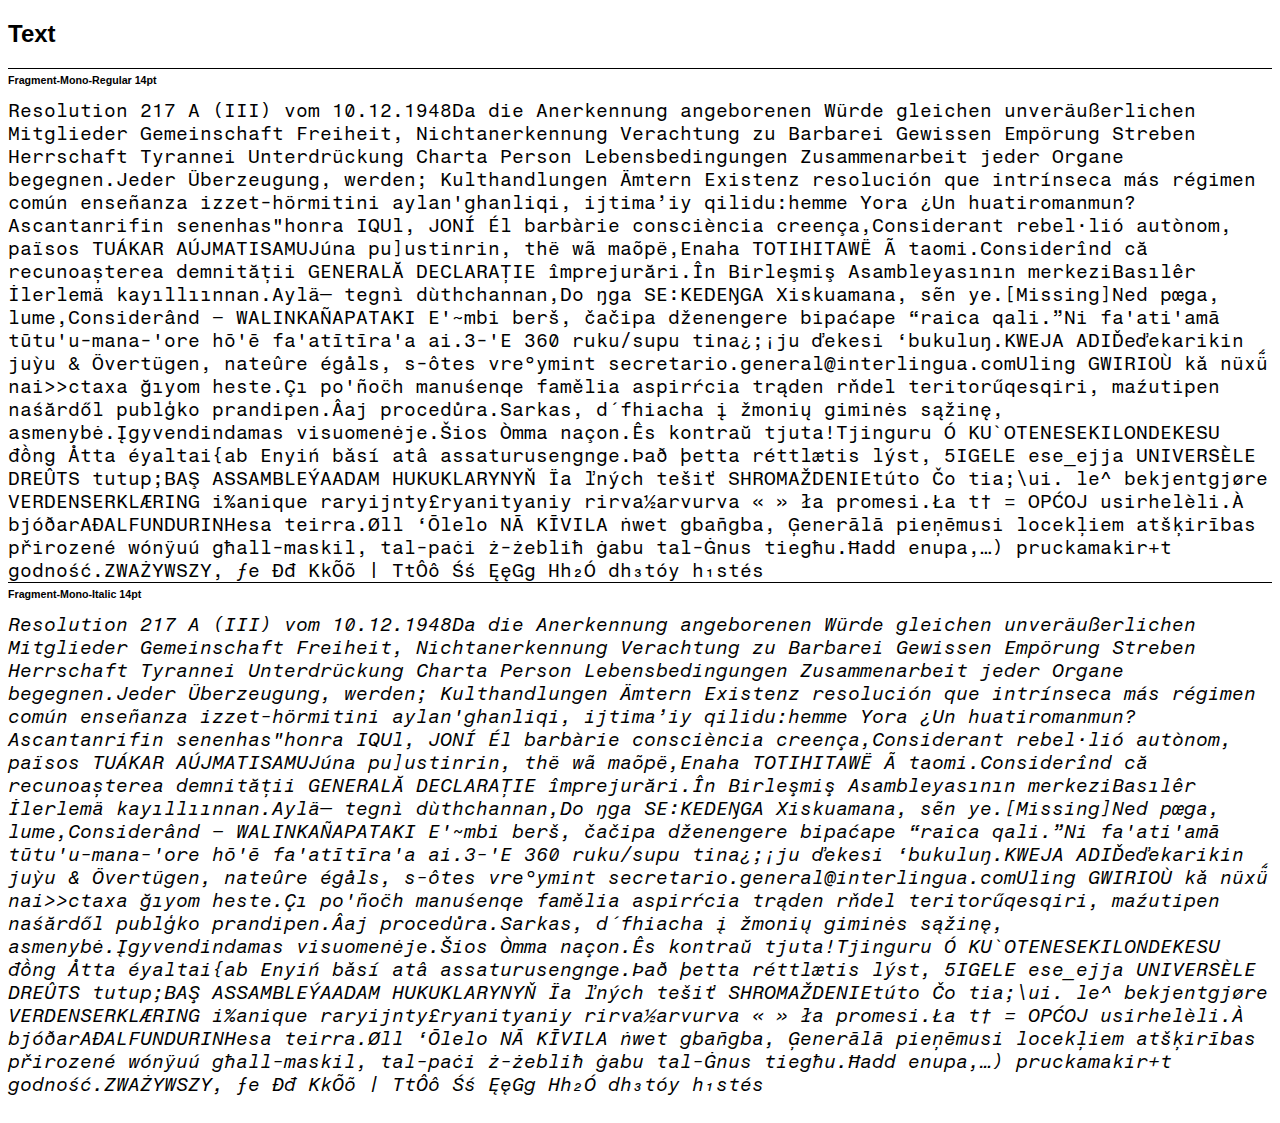
<file: font/fragment-mono-fonts/out/proof/text.html>
<!DOCTYPE html>
<html lang="en">
<head>
    
    <meta http-equiv="Content-Type" content="text/html; charset=utf-8"/>
    <title>GFR - Text</title>
    
    <style type="text/css">
    
        html{
	  font-family: sans-serif;
	}
	.box-title{
	  width: 100%;
	  float: left;
	  font-size: 8pt;
	  font-weight: 700;
	  border-top: 1px solid black;
	  padding-top: 5px;
	  margin-bottom: 10pt;
	  display: block;
	}
	.box{
	  margin-bottom: 20pt;
	}
	
	#nav{
	  position: fixed;
	  right: 20px;
	}
	#font-toggle{
	  display: block;
	  font-weight: 700;
	  cursor: pointer;
	  -webkit-user-select: none; /* Safari */        
	  -moz-user-select: none; /* Firefox */
          -ms-user-select: none; /* IE10+/Edge */
	  user-select: none; /* Standard */
	  text-align: center;
	  color: white;
	  background-color: black;
	  width: 50px;
	  display: block;
	  padding: 10px;
	}

	  

	  

	  
	    @font-face { src: url(fonts/FragmentMono-Regular.ttf); font-family: Fragment-Mono-Regular; font-weight: 400; font-stretch: 100%; font-style: normal; }
	  
	    @font-face { src: url(fonts/FragmentMono-Italic.ttf); font-family: Fragment-Mono-Italic; font-weight: 400; font-stretch: 100%; font-style: italic; }
	  

	  

	  

	  
	    .Fragment-Mono-Regular { font-family: Fragment-Mono-Regular; font-weight: 400; font-style: normal; font-stretch: 100%; }
	  
	    .Fragment-Mono-Italic { font-family: Fragment-Mono-Italic; font-weight: 400; font-style: italic; font-stretch: 100%; }
	  
	
    </style>
</head>
<body>
    
    <div id="content">
	<h2>
<b>Text</b>
</h2>
	
  
    <div class="box">
      <div class="box-title">Fragment-Mono-Regular 14pt</div>
      <div dir="auto" class="Fragment-Mono-Regular" style="font-size: 14pt">Resolution 217 A (III) vom 10.12.1948Da die Anerkennung angeborenen Würde gleichen unveräußerlichen Mitglieder Gemeinschaft Freiheit, Nichtanerkennung Verachtung zu Barbarei Gewissen Empörung Streben Herrschaft Tyrannei Unterdrückung Charta Person Lebensbedingungen Zusammenarbeit jeder Organe begegnen.Jeder Überzeugung, werden; Kulthandlungen Ämtern Existenz resolución que intrínseca más régimen común enseñanza izzet-hörmitini aylan&#39;ghanliqi, ijtima’iy qilidu:hemme Yora ¿Un huatiromanmun?Ascantanrifin senenhas&#34;honra IQUl, JONÍ Él barbàrie consciència creença,Considerant rebel·lió autònom, països TUÁKAR AÚJMATISAMUJúna pu]ustinrin, thë wã maõpë,Enaha TOTIHITAWË Ã taomi.Considerînd că recunoașterea demnității GENERALĂ DECLARAȚIE împrejurări.În Birleşmiş Asambleyasının merkeziBasılêr İlerlemä kayıllıınnan.Aylä— tegnì dùthchannan,Do ŋga SE:KEDEŊGA Xiskuamana, sẽn ye.[Missing]Ned pœga, lume,Considerând – WALINKAÑAPATAKI E&#39;~mbi berš, čačipa dženengere bipaćape “raica qali.”Ni fa&#39;ati&#39;amā tūtu&#39;u-mana-&#39;ore hō&#39;ē fa&#39;atītīra&#39;a ai.3-&#39;E 360 ruku/supu tina¿;¡ju ďekesi ‘bukuluŋ.KWEJA ADIĎeďekarikin juỳu &amp; Övertügen, nateûre égåls, s-ôtes vre°ymint secretario.general@interlingua.comUling GWIRIOÙ kǎ nüxü̃́ nai&gt;&gt;ctaxa ğıyom heste.Çı po&#39;ñoc̈h manuśenqe famělia aspirŕcia trąden rňdel teritorűqesqiri, maźutipen naśărdől publģko prandipen.Âaj procedůra.Sarkas, d´fhiacha į žmonių giminės sąžinę, asmenybė.Įgyvendindamas visuomenėje.Šios Òmma naçon.Ês kontraŭ tjuta!Tjinguru Ó KU`OTENESEKILONDEKESU đồng Åtta éyaltai{ab Enyiń bǎsí atâ assaturusengnge.Það þetta réttlætis lýst, 5IGELE ese_ejja UNIVERSÈLE DREÛTS tutup;BAŞ ASSAMBLEÝAADAM HUKUKLARYNYŇ Ïa ľných tešiť SHROMAŽDENIEtúto Čo tia;\ui. le^ bekjentgjøre VERDENSERKLÆRING i%anique raryijnty£ryanityaniy rirva½arvurva « » ła promesi.Ła t† = OPĆOJ usirhelèli.À bjóðarAÐALFUNDURINHesa teirra.Øll ‘Ōlelo NĀ KĪVILA ṅwet gban̄gba, Ģenerālā pieņēmusi locekļiem atšķirības přirozené wónÿuú għall-maskil, tal-paċi ż-żebliħ ġabu tal-Ġnus tiegħu.Ħadd enupa,…) pruckamakir+t godność.ZWAŻYWSZY, ƒe Đđ KkÕõ | TtÔô Śś ĘęGg Hh₂Ó dh₃tóy h₁stés</span>
    </div>
  
    <div class="box">
      <div class="box-title">Fragment-Mono-Italic 14pt</div>
      <div dir="auto" class="Fragment-Mono-Italic" style="font-size: 14pt">Resolution 217 A (III) vom 10.12.1948Da die Anerkennung angeborenen Würde gleichen unveräußerlichen Mitglieder Gemeinschaft Freiheit, Nichtanerkennung Verachtung zu Barbarei Gewissen Empörung Streben Herrschaft Tyrannei Unterdrückung Charta Person Lebensbedingungen Zusammenarbeit jeder Organe begegnen.Jeder Überzeugung, werden; Kulthandlungen Ämtern Existenz resolución que intrínseca más régimen común enseñanza izzet-hörmitini aylan&#39;ghanliqi, ijtima’iy qilidu:hemme Yora ¿Un huatiromanmun?Ascantanrifin senenhas&#34;honra IQUl, JONÍ Él barbàrie consciència creença,Considerant rebel·lió autònom, països TUÁKAR AÚJMATISAMUJúna pu]ustinrin, thë wã maõpë,Enaha TOTIHITAWË Ã taomi.Considerînd că recunoașterea demnității GENERALĂ DECLARAȚIE împrejurări.În Birleşmiş Asambleyasının merkeziBasılêr İlerlemä kayıllıınnan.Aylä— tegnì dùthchannan,Do ŋga SE:KEDEŊGA Xiskuamana, sẽn ye.[Missing]Ned pœga, lume,Considerând – WALINKAÑAPATAKI E&#39;~mbi berš, čačipa dženengere bipaćape “raica qali.”Ni fa&#39;ati&#39;amā tūtu&#39;u-mana-&#39;ore hō&#39;ē fa&#39;atītīra&#39;a ai.3-&#39;E 360 ruku/supu tina¿;¡ju ďekesi ‘bukuluŋ.KWEJA ADIĎeďekarikin juỳu &amp; Övertügen, nateûre égåls, s-ôtes vre°ymint secretario.general@interlingua.comUling GWIRIOÙ kǎ nüxü̃́ nai&gt;&gt;ctaxa ğıyom heste.Çı po&#39;ñoc̈h manuśenqe famělia aspirŕcia trąden rňdel teritorűqesqiri, maźutipen naśărdől publģko prandipen.Âaj procedůra.Sarkas, d´fhiacha į žmonių giminės sąžinę, asmenybė.Įgyvendindamas visuomenėje.Šios Òmma naçon.Ês kontraŭ tjuta!Tjinguru Ó KU`OTENESEKILONDEKESU đồng Åtta éyaltai{ab Enyiń bǎsí atâ assaturusengnge.Það þetta réttlætis lýst, 5IGELE ese_ejja UNIVERSÈLE DREÛTS tutup;BAŞ ASSAMBLEÝAADAM HUKUKLARYNYŇ Ïa ľných tešiť SHROMAŽDENIEtúto Čo tia;\ui. le^ bekjentgjøre VERDENSERKLÆRING i%anique raryijnty£ryanityaniy rirva½arvurva « » ła promesi.Ła t† = OPĆOJ usirhelèli.À bjóðarAÐALFUNDURINHesa teirra.Øll ‘Ōlelo NĀ KĪVILA ṅwet gban̄gba, Ģenerālā pieņēmusi locekļiem atšķirības přirozené wónÿuú għall-maskil, tal-paċi ż-żebliħ ġabu tal-Ġnus tiegħu.Ħadd enupa,…) pruckamakir+t godność.ZWAŻYWSZY, ƒe Đđ KkÕõ | TtÔô Śś ĘęGg Hh₂Ó dh₃tóy h₁stés</span>
    </div>
  

    </div>
</body>
	<script>

	POSITION = "after"
	fontToggle = document.getElementById("font-toggle")
	function switchFonts() {
	  items = document.getElementsByClassName("box")
	  
	  if (POSITION === "before") {
	  POSITION = "after"
	  for (item of items) {
	    item.firstElementChild.textContent = item.firstElementChild.textContent.replace("before", "after")
            item.lastElementChild.className = item.lastElementChild.className.replace("before", "after")
	    fontToggle.textContent = "After"
	  }
	  } else {
	  POSITION = "before"
	  for (item of items) {
	    item.firstElementChild.textContent = item.firstElementChild.textContent.replace("after", "before")
            item.lastElementChild.className = item.lastElementChild.className.replace("after", "before")
	    fontToggle.textContent = "Before"
	  }
	}
	}
	fontToggle.addEventListener("click", switchFonts);
	</script>
</html>
</file>
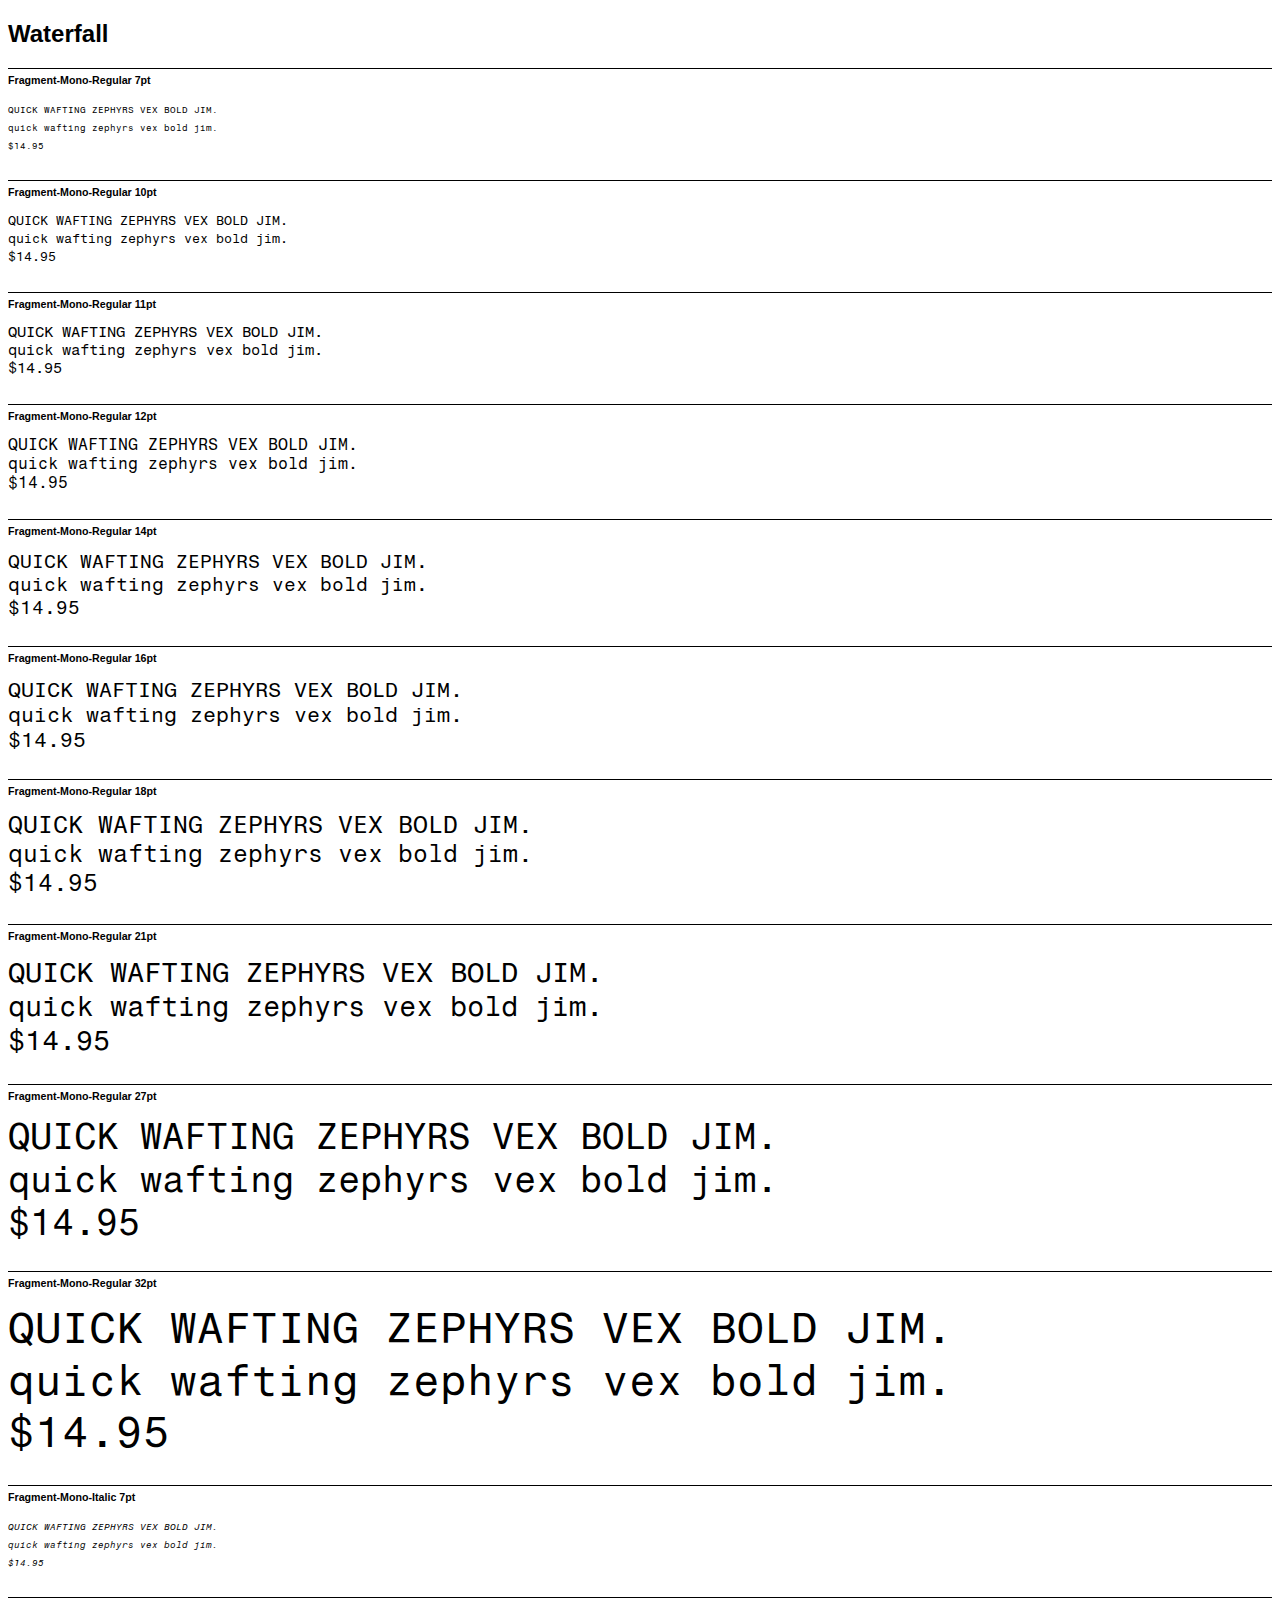
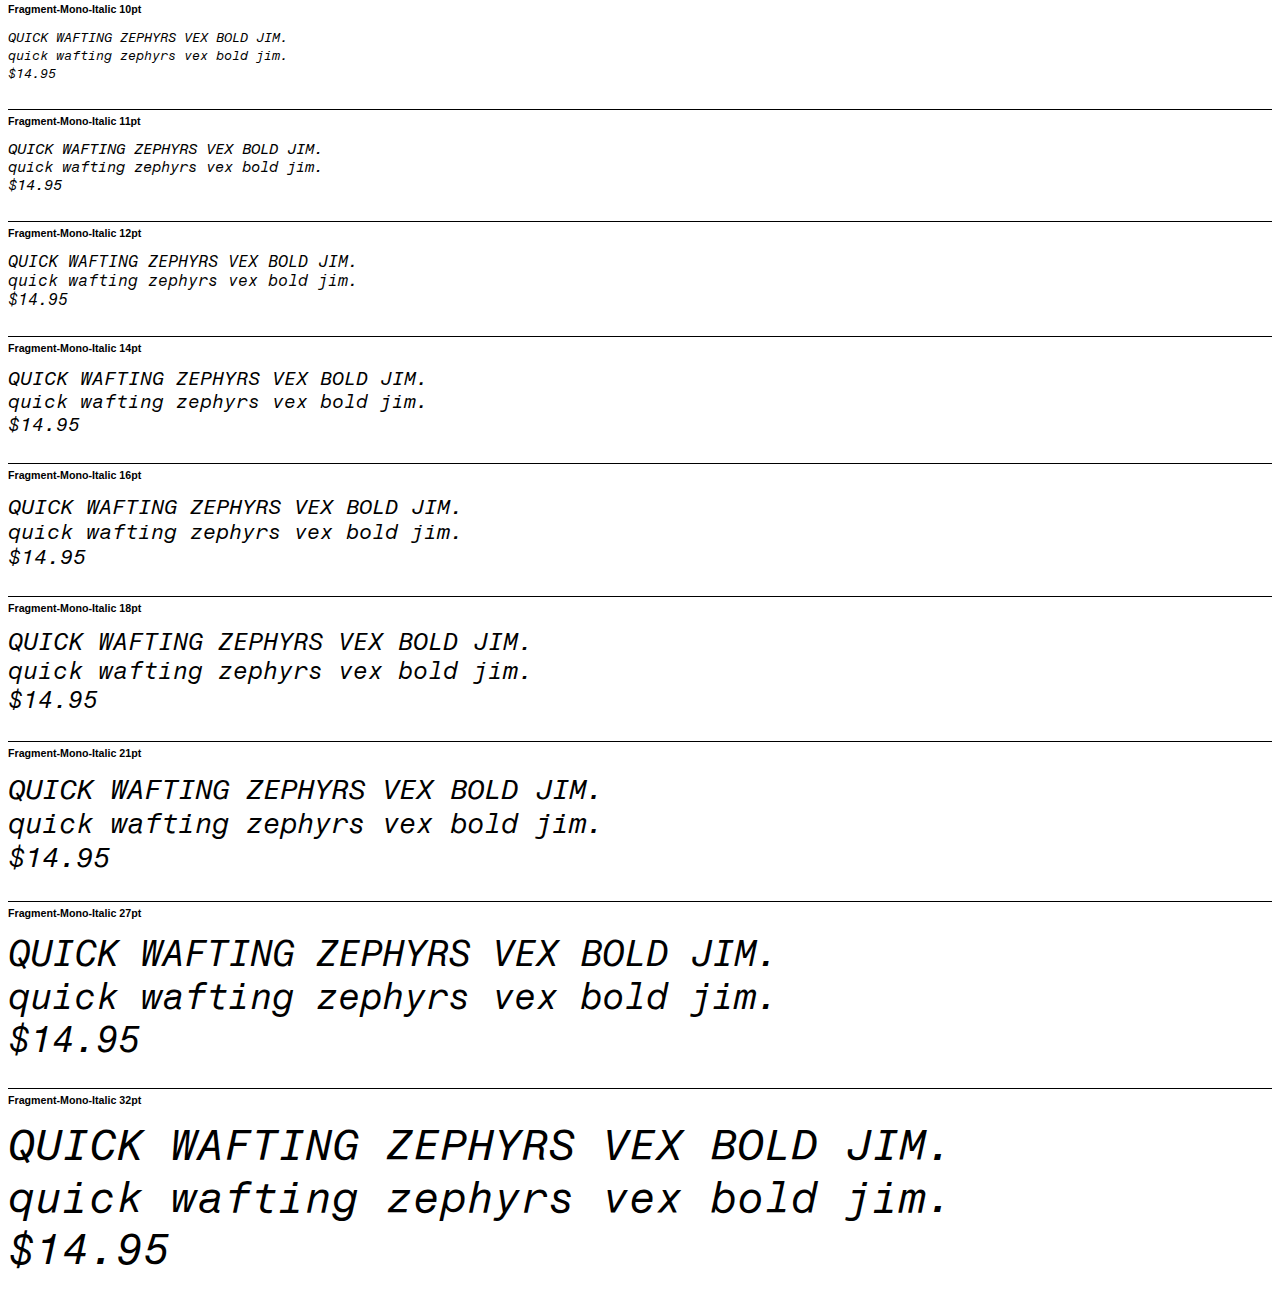
<file: font/fragment-mono-fonts/out/proof/waterfall.html>
<!DOCTYPE html>
<html lang="en">
<head>
    
    <meta http-equiv="Content-Type" content="text/html; charset=utf-8"/>
    <title>GFR - Waterfall</title>
    
    <style type="text/css">
    
        html{
	  font-family: sans-serif;
	}
	.box-title{
	  width: 100%;
	  float: left;
	  font-size: 8pt;
	  font-weight: 700;
	  border-top: 1px solid black;
	  padding-top: 5px;
	  margin-bottom: 10pt;
	  display: block;
	}
	.box{
	  margin-bottom: 20pt;
	}
	
	#nav{
	  position: fixed;
	  right: 20px;
	}
	#font-toggle{
	  display: block;
	  font-weight: 700;
	  cursor: pointer;
	  -webkit-user-select: none; /* Safari */        
	  -moz-user-select: none; /* Firefox */
          -ms-user-select: none; /* IE10+/Edge */
	  user-select: none; /* Standard */
	  text-align: center;
	  color: white;
	  background-color: black;
	  width: 50px;
	  display: block;
	  padding: 10px;
	}

	  

	  

	  
	    @font-face { src: url(fonts/FragmentMono-Regular.ttf); font-family: Fragment-Mono-Regular; font-weight: 400; font-stretch: 100%; font-style: normal; }
	  
	    @font-face { src: url(fonts/FragmentMono-Italic.ttf); font-family: Fragment-Mono-Italic; font-weight: 400; font-stretch: 100%; font-style: italic; }
	  

	  

	  

	  
	    .Fragment-Mono-Regular { font-family: Fragment-Mono-Regular; font-weight: 400; font-style: normal; font-stretch: 100%; }
	  
	    .Fragment-Mono-Italic { font-family: Fragment-Mono-Italic; font-weight: 400; font-style: italic; font-stretch: 100%; }
	  
	
    </style>
</head>
<body>
    
    <div id="content">
	<h2>
<b>Waterfall</b>
</h2>
	
  
    
      <div class="box">
	<div class="box-title">Fragment-Mono-Regular 7pt</div>
	<span class="Fragment-Mono-Regular" style="font-size: 7pt">
            QUICK WAFTING ZEPHYRS VEX BOLD JIM.<br>
            quick wafting zephyrs vex bold jim.<br>
            $14.95<br>
          </span>
       </div>
    
      <div class="box">
	<div class="box-title">Fragment-Mono-Regular 10pt</div>
	<span class="Fragment-Mono-Regular" style="font-size: 10pt">
            QUICK WAFTING ZEPHYRS VEX BOLD JIM.<br>
            quick wafting zephyrs vex bold jim.<br>
            $14.95<br>
          </span>
       </div>
    
      <div class="box">
	<div class="box-title">Fragment-Mono-Regular 11pt</div>
	<span class="Fragment-Mono-Regular" style="font-size: 11pt">
            QUICK WAFTING ZEPHYRS VEX BOLD JIM.<br>
            quick wafting zephyrs vex bold jim.<br>
            $14.95<br>
          </span>
       </div>
    
      <div class="box">
	<div class="box-title">Fragment-Mono-Regular 12pt</div>
	<span class="Fragment-Mono-Regular" style="font-size: 12pt">
            QUICK WAFTING ZEPHYRS VEX BOLD JIM.<br>
            quick wafting zephyrs vex bold jim.<br>
            $14.95<br>
          </span>
       </div>
    
      <div class="box">
	<div class="box-title">Fragment-Mono-Regular 14pt</div>
	<span class="Fragment-Mono-Regular" style="font-size: 14pt">
            QUICK WAFTING ZEPHYRS VEX BOLD JIM.<br>
            quick wafting zephyrs vex bold jim.<br>
            $14.95<br>
          </span>
       </div>
    
      <div class="box">
	<div class="box-title">Fragment-Mono-Regular 16pt</div>
	<span class="Fragment-Mono-Regular" style="font-size: 16pt">
            QUICK WAFTING ZEPHYRS VEX BOLD JIM.<br>
            quick wafting zephyrs vex bold jim.<br>
            $14.95<br>
          </span>
       </div>
    
      <div class="box">
	<div class="box-title">Fragment-Mono-Regular 18pt</div>
	<span class="Fragment-Mono-Regular" style="font-size: 18pt">
            QUICK WAFTING ZEPHYRS VEX BOLD JIM.<br>
            quick wafting zephyrs vex bold jim.<br>
            $14.95<br>
          </span>
       </div>
    
      <div class="box">
	<div class="box-title">Fragment-Mono-Regular 21pt</div>
	<span class="Fragment-Mono-Regular" style="font-size: 21pt">
            QUICK WAFTING ZEPHYRS VEX BOLD JIM.<br>
            quick wafting zephyrs vex bold jim.<br>
            $14.95<br>
          </span>
       </div>
    
      <div class="box">
	<div class="box-title">Fragment-Mono-Regular 27pt</div>
	<span class="Fragment-Mono-Regular" style="font-size: 27pt">
            QUICK WAFTING ZEPHYRS VEX BOLD JIM.<br>
            quick wafting zephyrs vex bold jim.<br>
            $14.95<br>
          </span>
       </div>
    
      <div class="box">
	<div class="box-title">Fragment-Mono-Regular 32pt</div>
	<span class="Fragment-Mono-Regular" style="font-size: 32pt">
            QUICK WAFTING ZEPHYRS VEX BOLD JIM.<br>
            quick wafting zephyrs vex bold jim.<br>
            $14.95<br>
          </span>
       </div>
    
  
    
      <div class="box">
	<div class="box-title">Fragment-Mono-Italic 7pt</div>
	<span class="Fragment-Mono-Italic" style="font-size: 7pt">
            QUICK WAFTING ZEPHYRS VEX BOLD JIM.<br>
            quick wafting zephyrs vex bold jim.<br>
            $14.95<br>
          </span>
       </div>
    
      <div class="box">
	<div class="box-title">Fragment-Mono-Italic 10pt</div>
	<span class="Fragment-Mono-Italic" style="font-size: 10pt">
            QUICK WAFTING ZEPHYRS VEX BOLD JIM.<br>
            quick wafting zephyrs vex bold jim.<br>
            $14.95<br>
          </span>
       </div>
    
      <div class="box">
	<div class="box-title">Fragment-Mono-Italic 11pt</div>
	<span class="Fragment-Mono-Italic" style="font-size: 11pt">
            QUICK WAFTING ZEPHYRS VEX BOLD JIM.<br>
            quick wafting zephyrs vex bold jim.<br>
            $14.95<br>
          </span>
       </div>
    
      <div class="box">
	<div class="box-title">Fragment-Mono-Italic 12pt</div>
	<span class="Fragment-Mono-Italic" style="font-size: 12pt">
            QUICK WAFTING ZEPHYRS VEX BOLD JIM.<br>
            quick wafting zephyrs vex bold jim.<br>
            $14.95<br>
          </span>
       </div>
    
      <div class="box">
	<div class="box-title">Fragment-Mono-Italic 14pt</div>
	<span class="Fragment-Mono-Italic" style="font-size: 14pt">
            QUICK WAFTING ZEPHYRS VEX BOLD JIM.<br>
            quick wafting zephyrs vex bold jim.<br>
            $14.95<br>
          </span>
       </div>
    
      <div class="box">
	<div class="box-title">Fragment-Mono-Italic 16pt</div>
	<span class="Fragment-Mono-Italic" style="font-size: 16pt">
            QUICK WAFTING ZEPHYRS VEX BOLD JIM.<br>
            quick wafting zephyrs vex bold jim.<br>
            $14.95<br>
          </span>
       </div>
    
      <div class="box">
	<div class="box-title">Fragment-Mono-Italic 18pt</div>
	<span class="Fragment-Mono-Italic" style="font-size: 18pt">
            QUICK WAFTING ZEPHYRS VEX BOLD JIM.<br>
            quick wafting zephyrs vex bold jim.<br>
            $14.95<br>
          </span>
       </div>
    
      <div class="box">
	<div class="box-title">Fragment-Mono-Italic 21pt</div>
	<span class="Fragment-Mono-Italic" style="font-size: 21pt">
            QUICK WAFTING ZEPHYRS VEX BOLD JIM.<br>
            quick wafting zephyrs vex bold jim.<br>
            $14.95<br>
          </span>
       </div>
    
      <div class="box">
	<div class="box-title">Fragment-Mono-Italic 27pt</div>
	<span class="Fragment-Mono-Italic" style="font-size: 27pt">
            QUICK WAFTING ZEPHYRS VEX BOLD JIM.<br>
            quick wafting zephyrs vex bold jim.<br>
            $14.95<br>
          </span>
       </div>
    
      <div class="box">
	<div class="box-title">Fragment-Mono-Italic 32pt</div>
	<span class="Fragment-Mono-Italic" style="font-size: 32pt">
            QUICK WAFTING ZEPHYRS VEX BOLD JIM.<br>
            quick wafting zephyrs vex bold jim.<br>
            $14.95<br>
          </span>
       </div>
    
  

    </div>
</body>
	<script>

	POSITION = "after"
	fontToggle = document.getElementById("font-toggle")
	function switchFonts() {
	  items = document.getElementsByClassName("box")
	  
	  if (POSITION === "before") {
	  POSITION = "after"
	  for (item of items) {
	    item.firstElementChild.textContent = item.firstElementChild.textContent.replace("before", "after")
            item.lastElementChild.className = item.lastElementChild.className.replace("before", "after")
	    fontToggle.textContent = "After"
	  }
	  } else {
	  POSITION = "before"
	  for (item of items) {
	    item.firstElementChild.textContent = item.firstElementChild.textContent.replace("after", "before")
            item.lastElementChild.className = item.lastElementChild.className.replace("after", "before")
	    fontToggle.textContent = "Before"
	  }
	}
	}
	fontToggle.addEventListener("click", switchFonts);
	</script>
</html>
</file>
<file: index.css>
* { 
  box-sizing: border-box; 
}

/* Variable ================================================ */

:root {
  --scrollbar-width: 20px;
  --scrollbar-right: 0px;
  --scrollbar-left: 17px;
}

/* Scrollbar ================================================ */

::-webkit-scrollbar { /* width */
  width: var(--scrollbar-width);
}
::-webkit-scrollbar-track { /* Track */
  background: transparent;
}
::-webkit-scrollbar-thumb { /* Handle */
  background: rgb(0,0,0,1);
  background-clip: padding-box;
  border-top: 0px solid transparent;
  border-right: var(--scrollbar-right) solid transparent;
  border-bottom: 0px solid transparent;
  border-left: var(--scrollbar-left) solid transparent;
}
::-webkit-scrollbar-thumb:active { /* Handle on hover */
  /* background: rgb(0,0,0,0.24);
  border-radius: 20px;
  background-clip: padding-box;
  border: 5px solid transparent; */
}


/* Body ================================================ */
html {
  height: 100%;
}

body {
  height: 100%;
  background-repeat: no-repeat;
  background-attachment: fixed;
  margin: 0;
  padding: 0;
  overflow: hidden;
  height: 100%;
  background: #ffffff;
}


a {
  text-decoration: none;
  color: #000000;
}

button {
  color: #ffffff;
}

/* Divider =============================================== */

hr {
    background: #ffffff;
    border: 0;
    height: 2px;
    display: block;
    margin-top: 0px;
    margin-bottom: 0px;
    margin-left: 0;
    margin-right: 0;
}


/* Layout: image ================================================ */

img {
  padding: 0;
  margin: 0;
}

img.center {
  display: block;
  margin: 0 auto;
}

img.right {
  display: block;
  margin-left: auto;
}


/* Menu: Parents ================================================ */

.menu-top-left {
  position: fixed;
  top: 2px;
  left: 40px;
  /* width: calc(100% - 120px); */
  margin: 0;
  padding: 0;
  z-index: 8;
  mix-blend-mode: difference;
}

.menu-top-right {
  position: fixed;
  top: 2px;
  left: 226px;
  /* right: 20px; */
  margin: 0;
  padding: 0;
  z-index: 8;
  mix-blend-mode: difference;
}

.menu-top-right-right {
  position: fixed;
  top: 2px;
  right: 25px;
  /* right: 20px; */
  margin: 0;
  padding: 0;
  z-index: 8;
  mix-blend-mode: difference;
}

.menu-center-left {
  position: fixed;
  top: 50%;
  left: -45px;
  /* left: -25px; */
  margin: 0;
  padding: 0;
  z-index: 5;
  transform: rotate(-90deg);
  -webkit-transform: rotate(-90deg); /* Safari */
  -moz-transform: rotate(-90deg); /* Firefox */
  -ms-transform: rotate(-90deg); /* IE 9 */
  -o-transform: rotate(-90deg); /* Opera */
  mix-blend-mode: difference;
}

.menu-bottom-left {
  position: fixed;
  bottom: 20px;
  left: 20px;
  margin: 0;
  padding: 0;
  z-index: 5;
  mix-blend-mode: difference;
}

.menu-bottom-right {
  position: fixed;
  bottom: 20px;
  right: 20px;
  margin: 0;
  padding: 0;
  z-index: 8;
  mix-blend-mode: difference;
}

/* .menu-bottom-center {
  position: fixed;
  right: auto;
  left:auto;
  bottom: 0;
  transform: translate(0%, 0);
  width: 500px;
  z-index: 5;
} */


/* Menu: Children > Tools Upside Down ================================================ */

.menu-index {
  margin: 0;
  padding: 0;
  border: none;
  background-color: transparent;
  cursor: pointer;
}

.menu-index:hover {
  color: #000000;
  text-shadow: 0 0px 6px cyan;;
  /* transform: scaleY(-1);
  -webkit-transform: scaleY(-1); */
}


/* Menu: Children > Top Right Buttons ================================================ */

.menu-btn {
  margin: 0;
  padding: 0;
  border: none;
  background-color: transparent;
  cursor: pointer;
}

@media (hover: hover) {
  .menu-btn:hover {
    color: #000000;
    text-shadow: 0 0px 6px #f595f3;
    /* text-shadow: 0 0px 6px cyan; */
    /* transform: scaleY(-1);
    -webkit-transform: scaleY(-1); */
  }
  .blank:hover {
    color: #000000;
    text-shadow: 0 0px 6px yellow;
  }
}

/* .menu-btn:hover {
  transform: scaleY(-1);
  -webkit-transform: scaleY(-1);
} */

.menu-btn-upsidedown {
  color: #000000;
  text-shadow: 0 0px 6px #f595f3;
  /* text-shadow: 0 0px 6px cyan; */
  /* text-decoration: line-through; */
  /* transform: scaleY(-1); */
}

.menu-btn-disabled {
  color: gray !important;
  pointer-events: none;
}

/* .menu-btn#row4 {
  transform: scaleY(-1);
} */


/* Door ================================================ */

.d-btn {
  margin: 0;
  padding: 0;
  border: none;
  background-color: transparent;
  cursor: pointer;
}


@media (hover: hover) {
  .d-btn:hover {
    color: #000000;
    text-shadow: 0 0px 6px lightgray;
    /* text-shadow: 0 0px 6px cyan; */
    /* transform: scaleY(-1);
    -webkit-transform: scaleY(-1); */
  }
  .blank:hover {
    color: #000000;
    text-shadow: 0 0px 6px yellow;
  }
}

.d-btn-upsidedown {
  color: #000000;
  text-shadow: 0 0px 6px lightgray;
}

/* #nine_ten {
 display: none;
}

.nine-ten-show {
  display: block;
} */

/* Menu: Children > Middle Door ================================================ */

.menu-door {
  margin: 0;
  padding: 0;
  border: none;
  background-color: transparent;
  cursor: pointer;
}


/* Menu: Children > Current Time ================================================ */

.menu-time {
  margin: 0;
  padding: 0;
  border: none;
  background-color: transparent;
}



/* iFrame ================================================ */

iframe{
  display: block;
  margin: auto;
  border:none;
}

/* .toolsWorld{
  position: fixed;
  top: 0;
  left: 0;
  border: none;
  width: 100vw;
  height: 100vh;
} */

.show {
  display: block !important;
}

.toolsWorld{
  position: fixed;
  top: 0;
  left: 0;
  /* width: 50%; */
  width: 100%;
  height: 100%;
  /* top: -4200px; */
  /* left: -200px; */
  border: none;
  /* width: calc(100% + 350px);
  height: calc(100% + 300px); */
  /* height: calc(100% + 300px + 4200px); */

  /* -ms-zoom: 0.973;
  -moz-transform: scale(0.973);
  -moz-transform-origin: 0 0;
  -o-transform: scale(0.973);
  -o-transform-origin: 0 0;
  -webkit-transform: scale(0.973);
  -webkit-transform-origin: 0 0; */
}

.toolsWorld2{
  position: fixed;
  top: 0;
  left: 50%;
  width: 50%;
  height: 100%;
  padding-left: 0;
  /* top: -4200px; */
  /* left: -200px; */
  border: none;
  /* backdrop-filter: blur(10px);
  -webkit-backdrop-filter: blur(10px);
  border-right: black 1px solid; */

  
  /* background: #00c55d; */
  /* background: #00cc00; */
  /* width: calc(100% + 350px);
  height: calc(100% + 300px); */
  /* height: calc(100% + 300px + 4200px); */

  /* -ms-zoom: 0.973;
  -moz-transform: scale(0.973);
  -moz-transform-origin: 0 0;
  -o-transform: scale(0.973);
  -o-transform-origin: 0 0;
  -webkit-transform: scale(0.973);
  -webkit-transform-origin: 0 0; */
  /* background: #00c55d; */
}

.row1 {
  position: fixed;
  top: 0;
  left: 0;
  /* left: 50%; */
  /* transform: translate(100%, 0); */
  width: 100%;
  /* width: 50%; */
  height: 100%;
  min-width: 500px;
  min-height: 500px;
  /* transform: translate(-50%, 0); */
  z-index: 7;
  /* backdrop-filter: blur(10px);
  -webkit-backdrop-filter: blur(10px); */
  overflow: hidden;
  border-left: black 1px solid;
  mix-blend-mode: difference;
  color: #ffffff;
}

#main {
  display: block;
}

.main-scrollContents {
  position: fixed;
  width: 100%;
  /* width: calc(100% - 20px); */
  height: 100%;
  overflow-y: scroll;
}

.main-scrollContents::-webkit-scrollbar {
  width: 0px;
}

.main-L {
  width: 50%;
  padding: 0 20px 0 20px;
}

.main-L::-webkit-scrollbar {
  width: 0px;
}

.main-R {
  position: fixed;
  top: 0;
  right: 0;
  width: 50%;
  height: 100%;
  background: #000000;
}

.row2 {
  display: none;
  position: fixed;
  top: 0;
  left: 0;
  z-index: 7;
  mix-blend-mode: difference;
  color: #ffffff;
}

.row3 {
  display: none;
  position: fixed;
  top: 0;
  left: 0;
  z-index: 7;
  mix-blend-mode: difference;
  color: #ffffff;
}


.row4 {
  display: none;
  position: fixed;
  top: 0;
  left: 0;
  /* transform: translate(100%, 0); */
  width: 100%;
  /* width: 50%; */
  height: 100%;
  min-width: 500px;
  min-height: 500px;
  z-index: 7;
  /* backdrop-filter: blur(10px);
  -webkit-backdrop-filter: blur(10px); */
  /* border-left: black 1px solid; */
  mix-blend-mode: difference;
  color: #ffffff;
}

.row5 {
  display: none;
  position: fixed;
  top: 0;
  left: 0;
  /* transform: translate(100%, 0); */
  width: 100%;
  /* width: 50%; */
  height: 100%;
  padding-left: 40px;
  min-width: 500px;
  min-height: 500px;
  z-index: 7;
  /* backdrop-filter: blur(10px);
  -webkit-backdrop-filter: blur(10px);
  border-left: black 1px solid; */
  /* mix-blend-mode: difference;
  color: #ffffff; */
}

.row-project {
  display: none;
  position: fixed;
  top: 0;
  left: 50%;
  width: 50%;
  height: 100%;
  min-width: 500px;
  min-height: 500px;
  /* transform: translate(-50%, 0); */
  z-index: 7;
  backdrop-filter: blur(10px);
  -webkit-backdrop-filter: blur(10px);
  overflow: hidden;
  background: #00c55d;
}

.scrollContents {
  position: fixed;
  width: 100%;
  height: 100%;
  overflow-y: scroll;
}

.scrollContents-margin {
  position: fixed;
  width: calc(100% - 60px);
  height: 100%;
  overflow-y: scroll;
}

.row7 {
  display: none;
  position: fixed;
  top: 0;
  left: 0;
  /* transform: translate(100%, 0); */
  width: 100%;
  /* width: 50%; */
  height: 100%;
  min-width: 500px;
  min-height: 500px;
  z-index: 7;
  /* backdrop-filter: blur(10px);
  -webkit-backdrop-filter: blur(10px); */
  overflow: hidden;
  border-left: black 1px solid;
  mix-blend-mode: difference;
  color: #ffffff;
}

.row8 {
  display: none;
  position: fixed;
  top: 0;
  left: 0;
  /* transform: translate(100%, 0); */
  width: 100%;
  /* width: 50%; */
  height: 100%;
  min-width: 500px;
  min-height: 500px;
  z-index: 7;
  /* backdrop-filter: blur(10px);
  -webkit-backdrop-filter: blur(10px); */
  overflow: hidden;
  border-left: black 1px solid;
}


.arena-project {
  position: absolute;
  top:0;
  left: 0;
  width: 100%;
  height: 100%;
  padding: 0 0 0 20px;
  border: 0px solid;
  overflow: hidden;
}

#middle {
  float: left;
  position: fixed;
  top: 0;
  left: calc(50% - 10px);
  /* left: calc(var(--col3-width)); */
  width: 20px;
  height: 100%;
  margin: 0;
  padding: 10px 10px 0 20px;
  z-index: 3;
  mix-blend-mode: difference;
  backdrop-filter: blur(10px);
}

.door2 {
  display: none;
}

.door3 {
  display: none;
}


/* Layout ================================================ */

.col2 {
	display: grid;
  grid-template-columns: 1fr 1fr;
  column-gap: 40px;
  row-gap: 40px;
  padding: 0 20px 0 40px;
  /* column-gap: 20px;
  row-gap: 20px;
  padding-left: 20px; */
}

.col2-text {
	display: grid;
  grid-template-columns: 1fr 1fr;
  column-gap: 40px;
  row-gap: 40px;
  padding: 0 20px 0 40px;
}

.col2-S1 {
	display: grid;
  grid-template-columns: 180px auto;
}

.col2-S2 {
	display: grid;
  grid-template-columns: 130px auto;
}

.col2-S3 {
	display: grid;
  grid-template-columns: 130px 120px 110px auto;
}

/* Schedule ================================================ */

.tbW {
  display: grid;
  grid-template-columns: 130px 1fr;
  grid-template-rows: auto auto;
  gap: 0px;
  border-bottom: 2px solid #ffffff;
}

.tbWR3 {
  display: grid;
  grid-template-columns: 130px 1fr;
  grid-template-rows: auto auto auto;
  gap: 0px;
  border-bottom: 2px solid #ffffff;
}

.tbWR4 {
  display: grid;
  grid-template-columns: 130px 1fr;
  grid-template-rows: auto auto auto auto;
  gap: 0px;
  border-bottom: 2px solid #ffffff;
}

.tb3-1 {
	display: grid;
  grid-template-columns: 130px 1fr 1fr;
  column-gap: 10px;
  row-gap: 10px;
  border-bottom: 2px dotted #ffffff;
}

.tb3-2 {
	display: grid;
  grid-template-columns: 130px 1fr 1fr;
  column-gap: 10px;
  row-gap: 10px;
}

.tb4 {
	display: grid;
  grid-template-columns: 130px 130px 1fr 1fr;
  column-gap: 10px;
  row-gap: 10px;
  border-bottom: 2px solid #ffffff;
}

.tb4Mo {
  /* display: none; */
  text-transform: uppercase;
}

/* hr.tbD {
  width: calc(100% - 70px);
  margin-left: 70px;
} */
</file>
<file: font.css>
/* font: import ================================================ */

@font-face {
  font-family: 'FKGroteskMonoTrial-Regular';
  src: url('./font/FKGroteskMonoTrial-Regular.woff') format('woff');
  src: url('./font/FKGroteskMonoTrial-Regular.woff2') format('woff2');
}

@font-face {
  font-family: 'FKGroteskSemiMonoTrial-Regular';
  src: url('./font/FKGroteskSemiMonoTrial-Regular.woff') format('woff');
  src: url('./font/FKGroteskSemiMonoTrial-Regular.woff2') format('woff2');
}

@font-face {
  font-family: 'ABCArizona';
  src: url('./font/ABCArizonaFlare-Regular.woff') format('woff');
  src: url('./font/ABCArizonaFlare-Regular.woff2') format('woff2');
  /* src: url('./font/ABCArizonaPlusVariable.ttf') format('ttf'); */
  /* src: url('./font/ABCArizonaFlare-Regular.otf') format('opentype'); */
}

@font-face {
  font-family: 'FKGroteskNeueTrial-Regular';
  src: url('./font/FKGroteskNeueTrial-Regular.otf') format('opentype');

  font-family: 'FKRomanStandardTrial-Regular';
  src: url('./font/FKRomanStandardTrial-Regular.otf') format('woff');

  font-family: 'FKRomanStandardTrial-Medium';
  src: url('./font/FKRomanStandardTrial-Medium.otf') format('woff');

  font-family: 'FKRasterRomanCompactTrial-Blended';
  src: url('./font/FKRasterRomanCompactTrial-Blended.otf') format('woff');



  font-family: 'body-serif-bold';
  src: url('./font/FKRomanStandardTrial-Bold.otf') format('woff');

  font-family: 'body-sans';
  /* src: url('./font/TimeNewRoman.woff') format('woff'); */
  src: url('./font/FKGroteskNeueTrial-Regular.otf') format('opentype');
  /* src: url('./font/FKGroteskNeueTrial-Regular.otf') format('opentype'); */

  font-family: 'TimeNewRoman';
  src: url('./font/TimeNewRoman.woff') format('woff');

  font-family: 'BaskervilleMTStd-Regular';
  src: url('./font/BaskervilleMTStd-Regular.otf') format('opentype');

  font-family: 'GaramondPremrPro-Disp';
  src: url('./font/GaramondPremrPro-Disp.otf') format('opentype');

  font-family: 'Century';
  src: url('./font/Century.TTF') format('ttf');

  font-family: 'COURIER';
  src: url('./font/COURIER.ttf') format('ttf');

  font-family: 'NotoSerif-Regular';
  src: url('./font/NotoSerif-Regular.ttf') format('ttf');

  font-family: 'CourierPrime-Regular';
  src: url('./font/CourierPrime-Regular.ttf') format('ttf');

  font-family: 'HelveticaNeue';
  src: url('./font/HelveticaNeueLTStd-Roman.otf') format('opentype');
  font-family: 'FragmentMono';
  src: url('./font/FragmentMono-Regular.woff2') format('woff');
}


/* text: align ================================================ */

.text-align-left {
  text-align: left;
}
.text-align-center {
  text-align: center;
}
.text-align-right {
  text-align: right;
}


/* text: drag color ================================================ */

::selection {
  color: #000000;
  text-shadow: 0 0px 6px yellow;
  background: #2d2d2d;
  /* color: #ffffff;
  text-shadow: 0 0px 6px blue;
  background: gainsboro; */

  /* text-shadow: 0 0px 6px lightgreen;
  background: white; */

  /* color: #ffffff !important;
  background: #000000 !important; */
  /* color: #000000 !important;
  background: #ffffff !important; */
}

::-moz-selection { /* Code for Firefox */
  color: #000000;
  text-shadow: 0 0px 6px yellow;
  background: #2d2d2d;

  /* color: #ffffff;
  text-shadow: 0 0px 6px blue;
  background: gainsboro; */

  /* color: #ffffff !important;
  background: #000000 !important; */
  /* color: #000000 !important;
  background: #ffffff !important; */
}


/* default ================================================ */
a {
  color: #ffffff;
}

a:hover {
  color: #000000;
  text-shadow: 0 0px 6px yellow;
}

b {
  font-weight: normal;
  background: #000000;
  color: #ffffff;
}

/* font: menu ================================================ */

.font-menu{
  font-family: ABCArizona, serif;
  /* font-size: 14.4px; */
  font-size: 24px;
  /* letter-spacing: 0.005em; */
  /* letter-spacing: 0.027em; */
  text-transform: uppercase;
  padding-right: 10px;
}


/* list ================================================ */

ul{
  list-style:none;
   /* padding-left:0px; */
  margin-block-start: 0;
  margin-block-end: 0;
  margin-inline-start: 0;
  margin-inline-end: 0;
  padding-inline-start: 0;
}

ul.bullet{
  list-style:none;
  /* padding-left:0px; */
  margin-block-start: 0;
  margin-block-end: 0;
  margin-inline-start: 0;
  margin-inline-end: 0;
  padding-inline-start: 0;

  /* margin-top: 0px;
  margin-bottom: 10px; */
  padding-left: 20px;
}

ul.bullet li {
  padding-bottom: 19px;
  /* padding-bottom: 9.5px; */
}

ul.bullet li::before {
  content: '//';
  /* content: '✿'; */
  margin-left: -20px;
  margin-right: 8px;
  /* content: '—';
  margin-left: -36px;
  margin-right: 20px; */
  /* padding-left: -40px;
  padding-right: 10px; */
}

ul.bullet li.link::before {
  content: '–';
  margin-left: -20px;
  margin-right: 8px;
}

ul.bulletG6{
  list-style:none;
  /* padding-left:0px; */
  margin-block-start: 0;
  margin-block-end: 0;
  margin-inline-start: 0;
  margin-inline-end: 0;
  padding-inline-start: 0;

  /* margin-top: 0px;
  margin-bottom: 10px; */
  padding-left: 40px;
}

ul.bulletG6 li::before {
  content: '60%';
  margin-left: -40px;
  margin-right: 10px;
}

ul.bulletG2{
  list-style:none;
  /* padding-left:0px; */
  margin-block-start: 0;
  margin-block-end: 0;
  margin-inline-start: 0;
  margin-inline-end: 0;
  padding-inline-start: 0;

  /* margin-top: 0px;
  margin-bottom: 10px; */
  padding-left: 40px;
}

ul.bulletG2 li::before {
  content: '20%';
  margin-left: -40px;
  margin-right: 10px;
}

ul.bulletS{
  font-family: FKGroteskSemiMonoTrial-Regular,sans-serif;
  list-style:none;
  /* padding-left:0px; */
  margin-block-start: 0;
  margin-block-end: 0;
  margin-inline-start: 0;
  margin-inline-end: 0;
  padding-inline-start: 0;

  /* margin-top: 0px;
  margin-bottom: 10px; */
  padding-left: 15px;
}

ul.bulletS li::before {
  content: '—';
  margin-left: -15px;
  margin-right: 4px;
  /* content: '—';
  margin-left: -36px;
  margin-right: 20px; */
  /* padding-left: -40px;
  padding-right: 10px; */
}

ul.bulletS li.link::before {
  content: '–';
  margin-left: -15px;
  margin-right: 4px;
  /* content: "";
  display: inline-block;
  height: 10px;
  width: 10px;
  background-size: 10px 10px;
  background-image: url(/icon/link-variant.svg);
  background-repeat: no-repeat;
  margin-left: -15px;
  margin-right: 5px; */
}

/* font: description ================================================ */

h1 {
  font-family: ABCArizona, serif;
  font-size: 37.7px;
  text-transform: uppercase;
  margin-block-start: 0;
  margin-block-end: 50px;
  margin-inline-start: 0;
  margin-inline-end: 0;
  font-weight: normal;
  text-align: center;
  /* color: #000000; */
  padding: 0 40px 0 40px;
}

h1:hover {
  color: black !important;
  text-shadow: 0 0px 6px yellow;
}

h3 {
    font-family: ABCArizona, serif;
    font-size: 24px;
    /* letter-spacing: 0.027em; */
    text-transform: uppercase;
    margin-block-start: 0em;
    margin-inline-start: 0px;
    margin-inline-end: 0px;
    font-weight: normal;
    /* text-indent: 50px; */
}

h4 {
    font-family: ABCArizona, serif;
    font-size: 24px;
    margin-block-start: 0.3em;
    margin-block-end: 0.3em;
    margin-inline-start: 0px;
    margin-inline-end: 0px;
    font-weight: normal;
}


.font-body{
  font-family: FKGroteskMonoTrial-Regular,sans-serif;
  font-size: 14.4px;

  line-height: 1.5;
  /* font-family: HelveticaNeue,sans-serif; */
  /* font-weight: lighter; */
  /* font-size: 14px; */
  /* font-size: 1rem;
  line-height: 1.2;
  letter-spacing: 0.0rem; */

  /* font-size: 1.7rem; */
  /* font-size: 1.3rem; */
  /* line-height: 1.3; */
  /* font-family: Helvetica,Arial,sans-serif;
  font-size: 12px;
  line-height: 14px; */
  /* font-size: 24px;
  line-height: 28px; */
  /* font-family: neue-haas-grotesk-display,sans-serif;
  font-weight: 500;
  font-style: normal; */
  /* font-family: neue-haas-grotesk-text,sans-serif;
  font-weight: 400;
  font-style: normal; */
  /* font-family: gopher, sans-serif;
  font-weight: 300;
  font-style: normal; */
}



/* font: pp ================================================ */

.font-pp{
  font-family: FKGroteskMonoTrial-Regular,sans-serif;
  font-size: 14.4px;
  text-transform: uppercase;
  letter-spacing: 0.027em;

  /* font-family: FKGroteskNeueTrial-Regular,sans-serif;
  font-size: 14px;
  text-transform: uppercase;
  letter-spacing: 0.027em; */

  /* font-family: Century,serif;
  font-size: 16.5px; */

  /* font-family: COURIER,sans-serif;
  font-size: 17px; */

  /* font-family: FKRomanStandardTrial-Regular,serif;
  font-size: 14.4px;
  text-transform: uppercase;
  letter-spacing: 0.027em; */

  /* font-family: NotoSerif-Regular,serif;
  font-size: 17px; */

  /* font-family: Century,serif;
  font-size: 16.8px; */
  /* letter-spacing: 0.003em; */

  /* font-family: FKGroteskSemiMonoTrial-Regular,sans-serif; */
}
</file>
